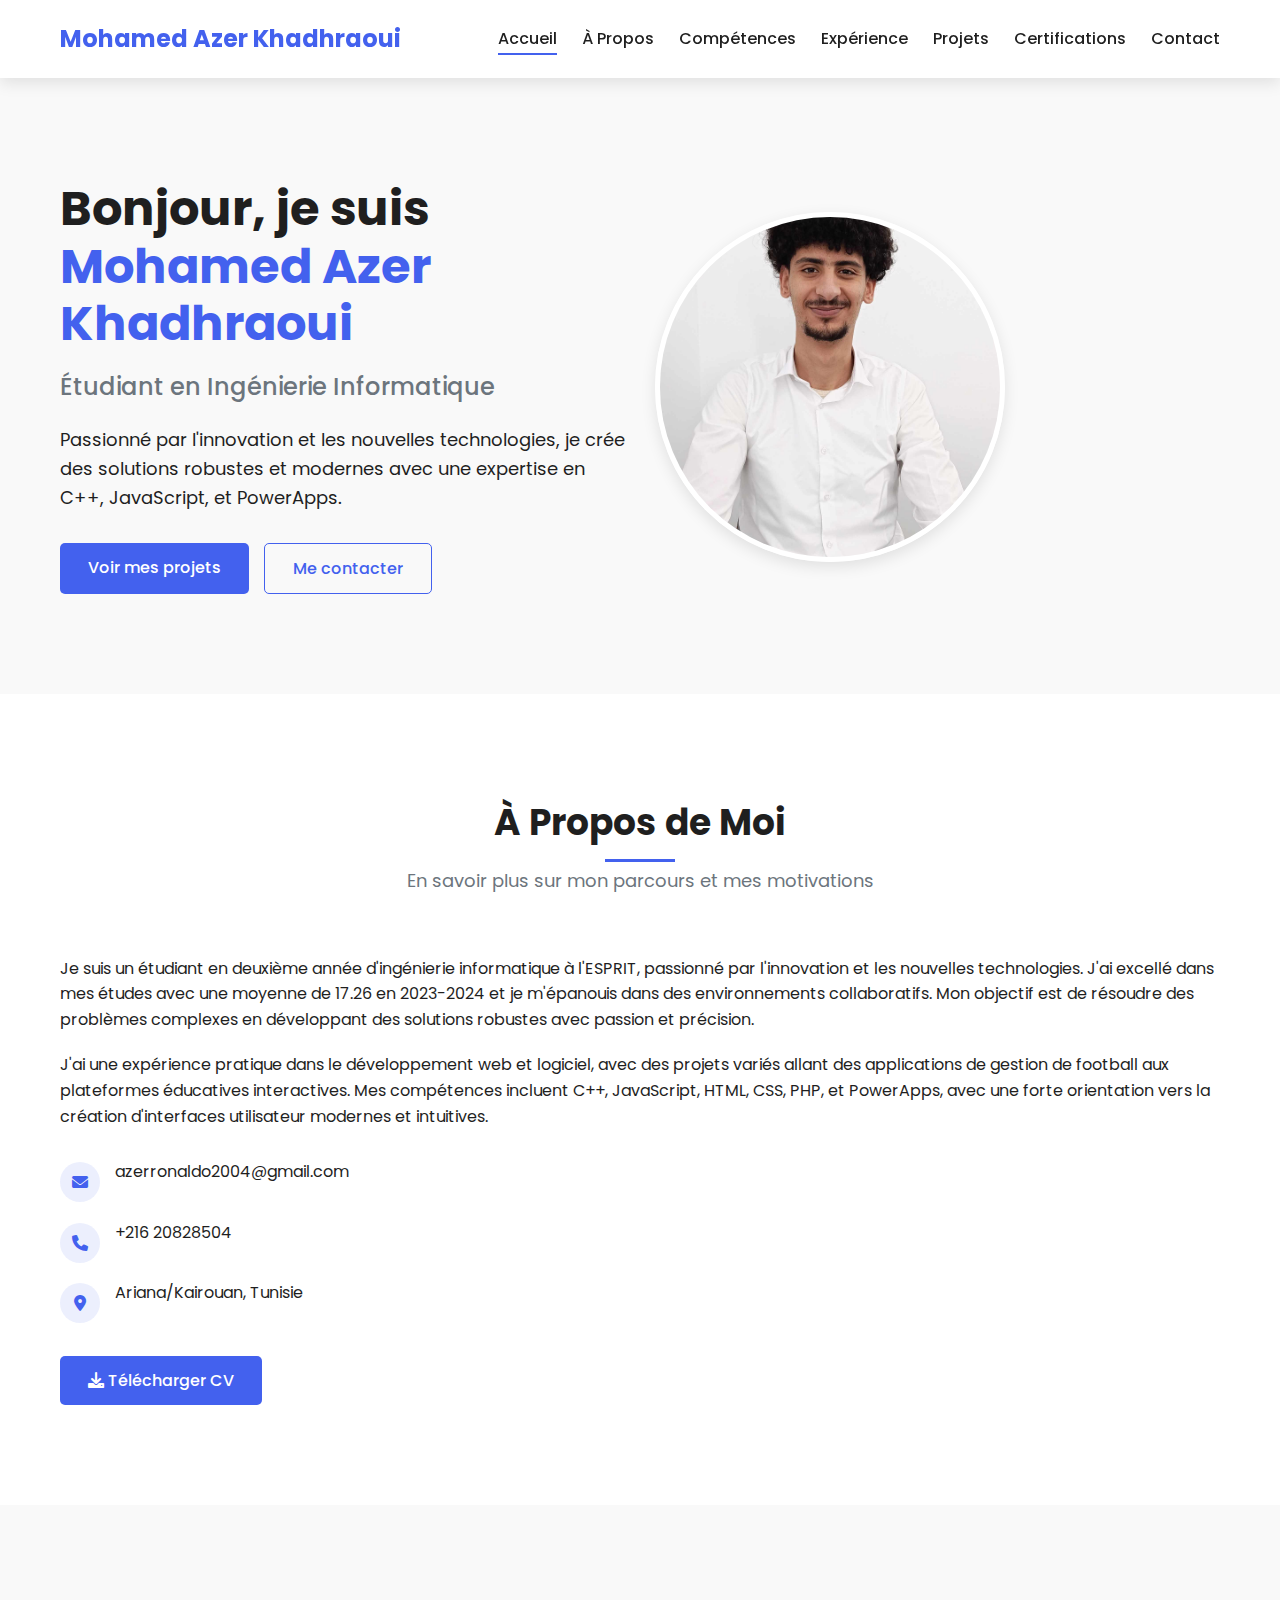
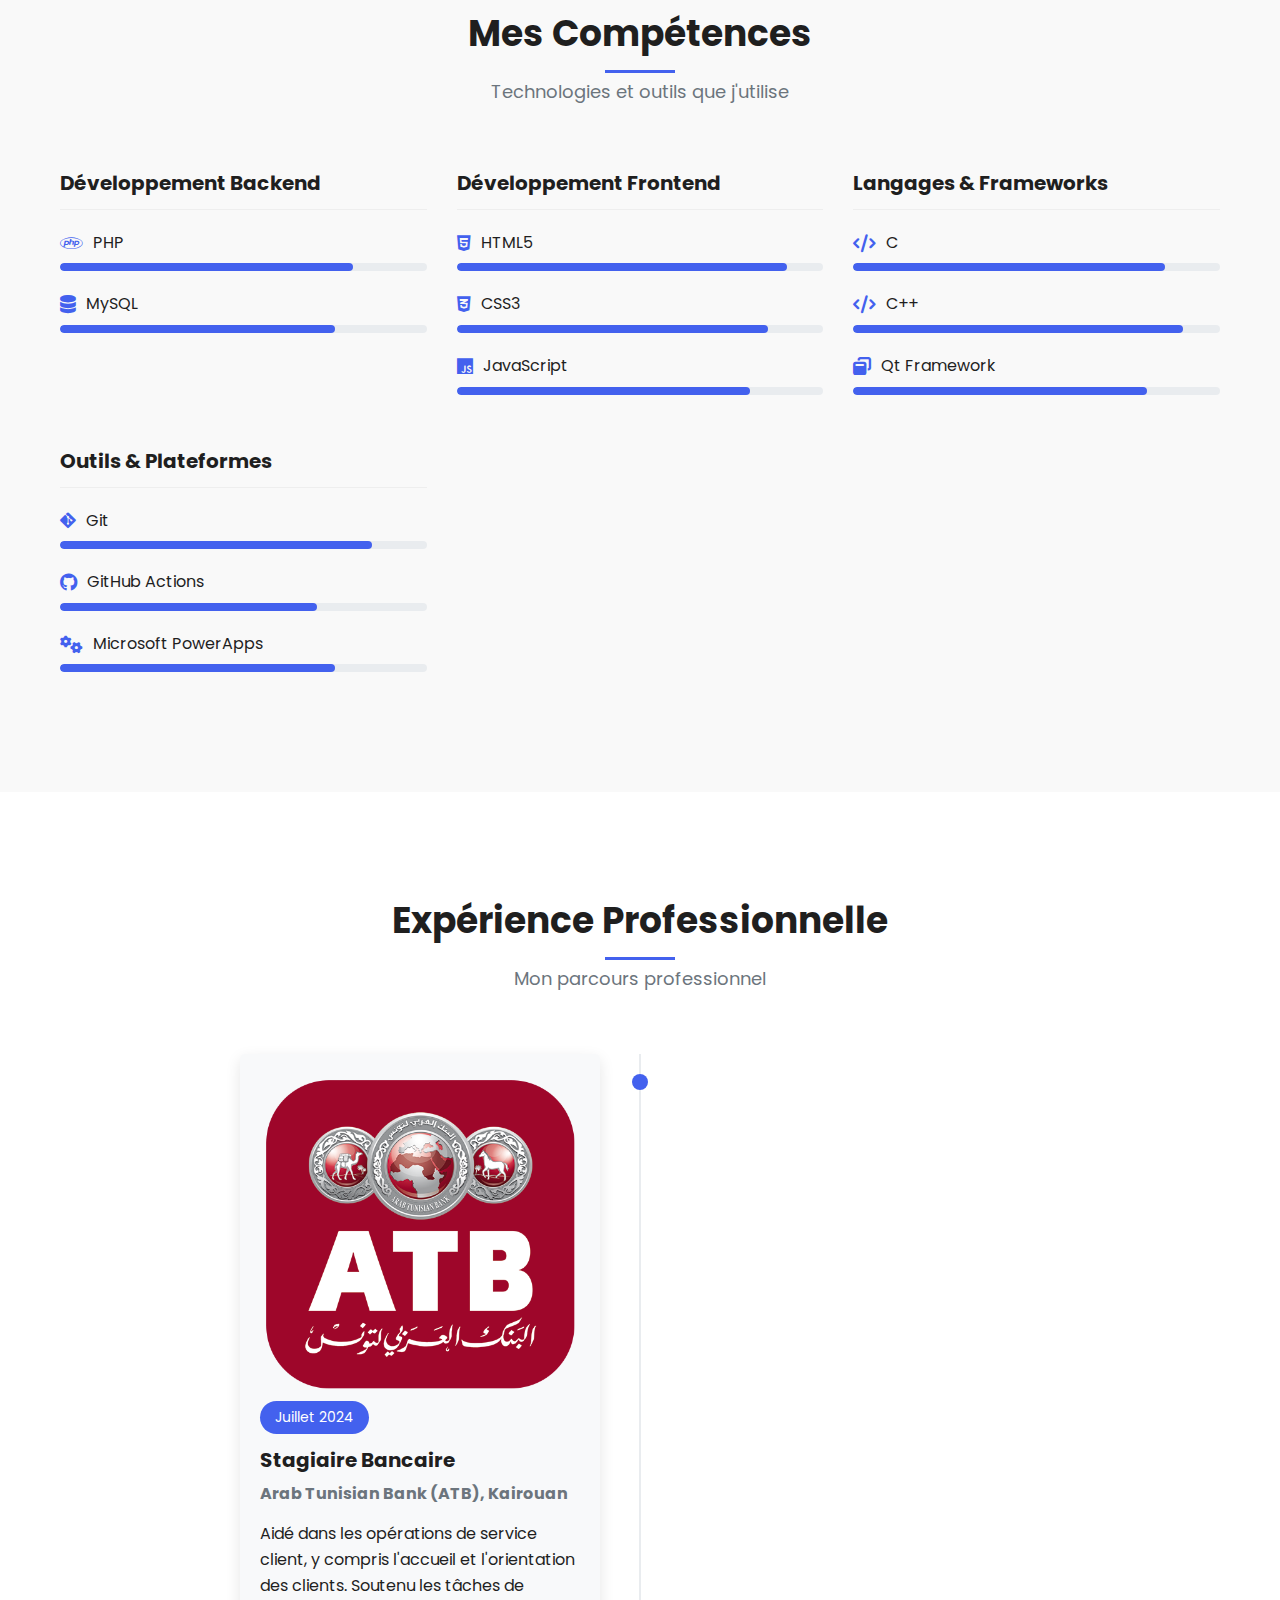
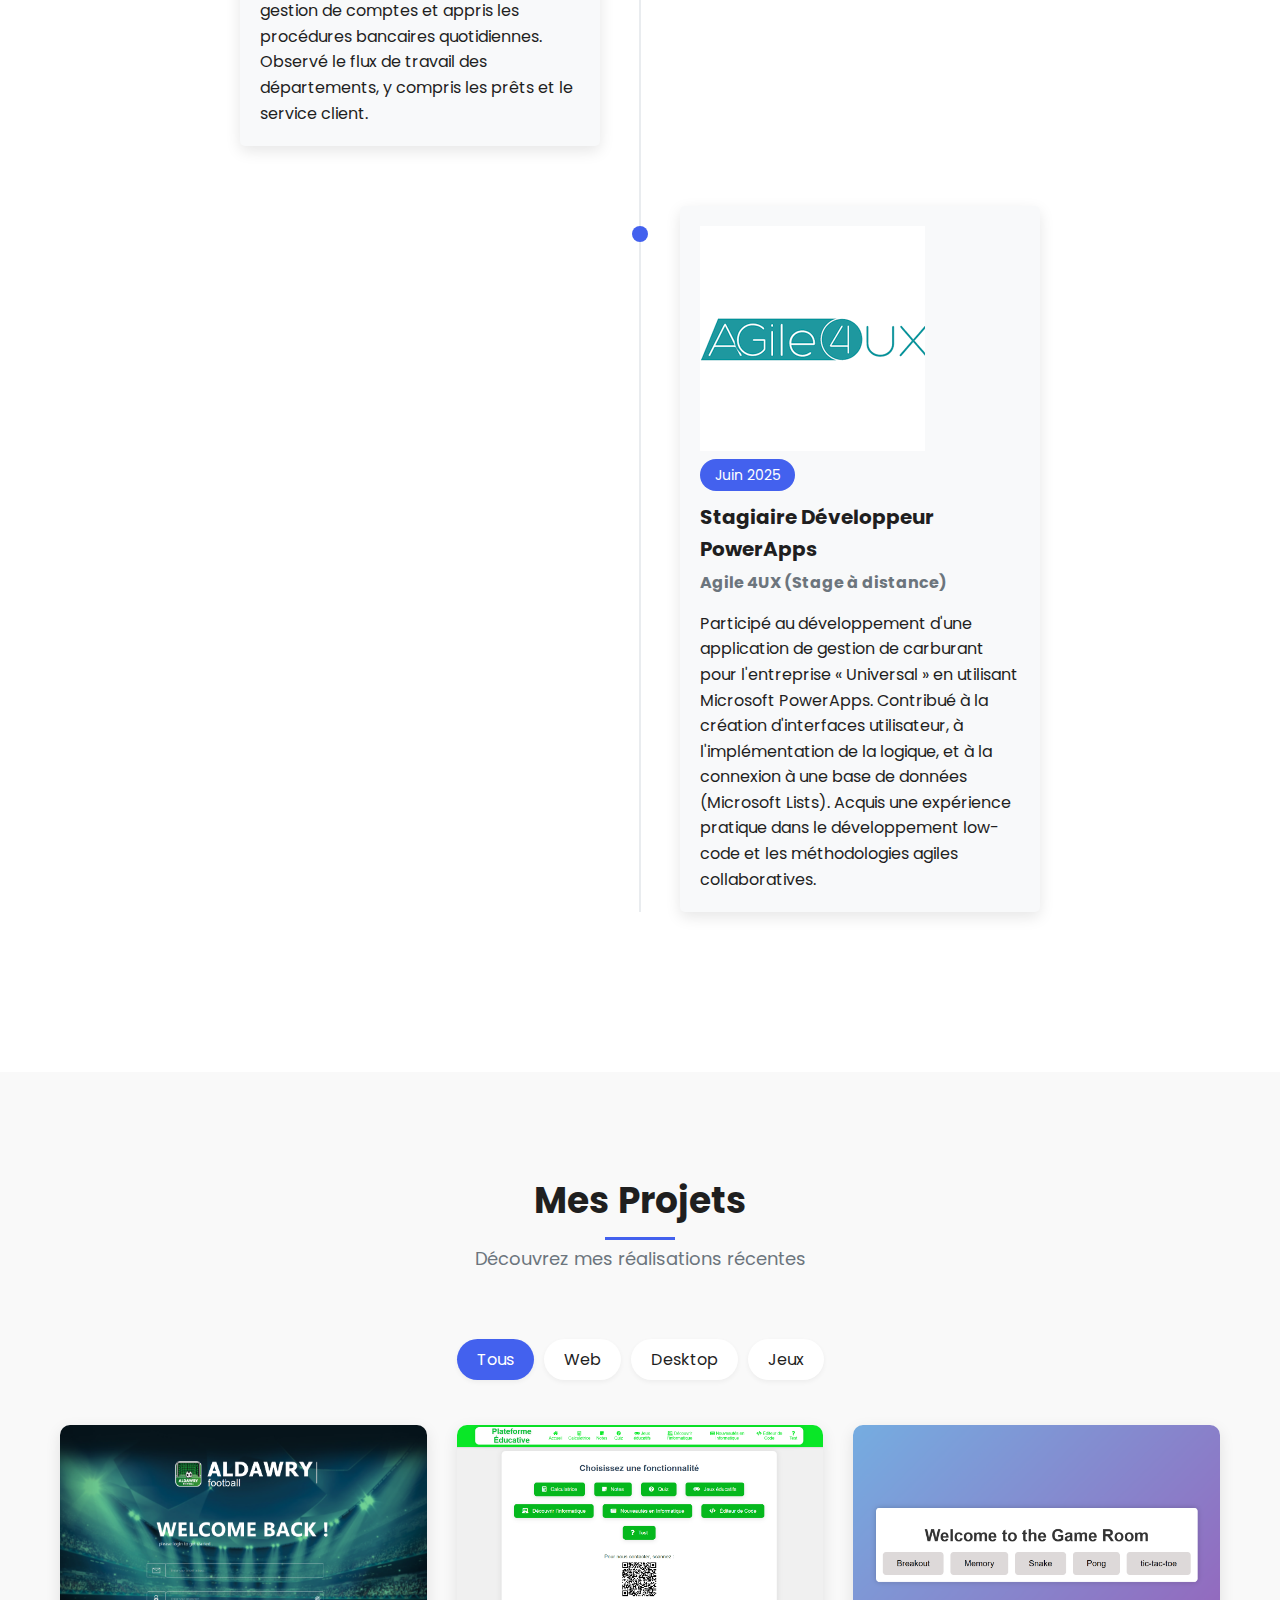
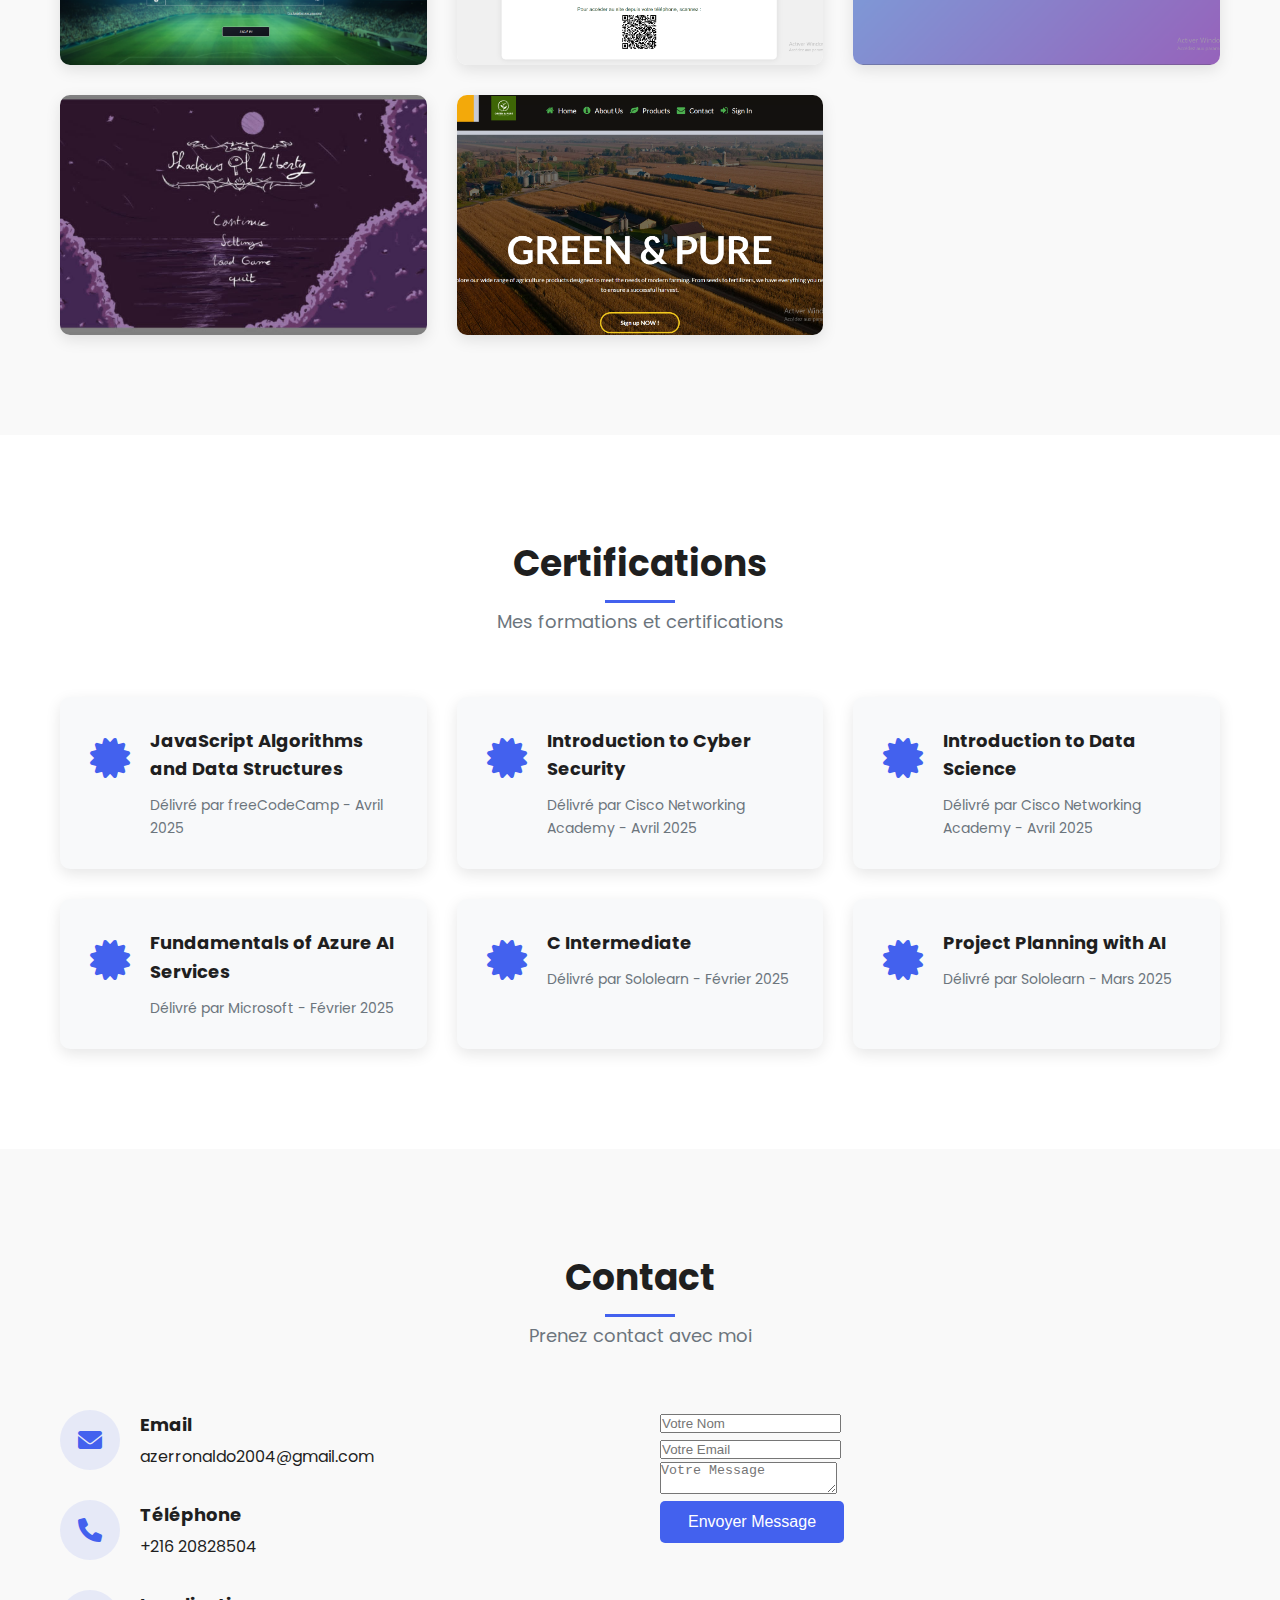
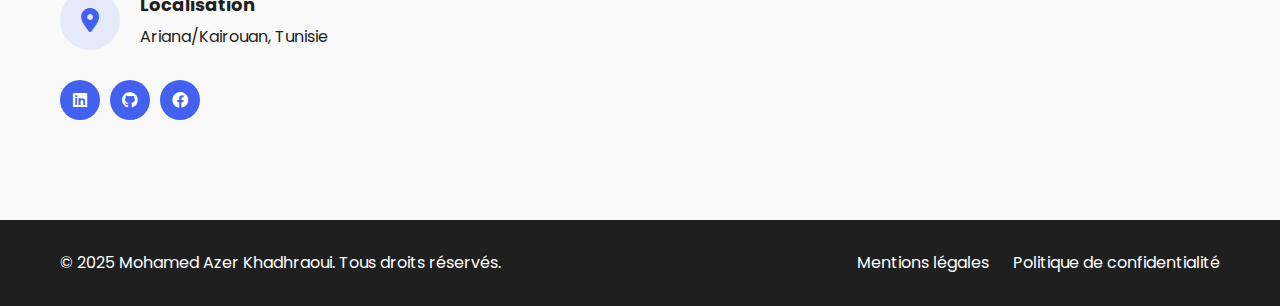
<file: index.html>
<!DOCTYPE html>
<html lang="fr">
<head>
    <meta charset="UTF-8">
    <meta name="viewport" content="width=device-width, initial-scale=1.0">
    <title>Mohamed Azer Khadhraoui - Portfolio</title>
    <link rel="stylesheet" href="css/style.css">
    <link href="https://fonts.googleapis.com/css2?family=Poppins:wght@300;400;500;600;700&display=swap" rel="stylesheet">
    <link rel="stylesheet" href="https://cdnjs.cloudflare.com/ajax/libs/font-awesome/6.0.0/css/all.min.css">
</head>
<body>
    <header>
        <div class="container">
            <div class="logo">
                <h1>Mohamed Azer Khadhraoui</h1>
            </div>
            <nav>
                <ul>
                    <li><a href="#home" class="active">Accueil</a></li>
                    <li><a href="#about">À Propos</a></li>
                    <li><a href="#skills">Compétences</a></li>
                    <li><a href="#experience">Expérience</a></li>
                    <li><a href="#projects">Projets</a></li>
                    <li><a href="#certifications">Certifications</a></li>
                    <li><a href="#contact">Contact</a></li>
                </ul>
            </nav>
            <div class="hamburger">
                <i class="fas fa-bars"></i>
            </div>
        </div>
    </header>

    <section id="home" class="hero">
        <div class="container">
            <div class="hero-content">
                <h1>Bonjour, je suis <span>Mohamed Azer Khadhraoui</span></h1>
                <h2>Étudiant en Ingénierie Informatique</h2>
                <p>Passionné par l'innovation et les nouvelles technologies, je crée des solutions robustes et modernes avec une expertise en C++, JavaScript, et PowerApps.</p>
                <div class="cta-buttons">
                    <a href="#projects" class="btn btn-primary">Voir mes projets</a>
                    <a href="#contact" class="btn btn-secondary">Me contacter</a>
                </div>
            </div>
            <div class="hero-image">
                <div class="image-container">
                    <img src="images/votre-photo.jpg" alt="Mohamed Azer Khadhraoui">
                </div>
            </div>
        </div>
    </section>

    <section id="about" class="about">
        <div class="container">
            <div class="section-header">
                <h2>À Propos de Moi</h2>
                <p>En savoir plus sur mon parcours et mes motivations</p>
            </div>
            <div class="about-content">
                <div class="about-text">
                    <p>Je suis un étudiant en deuxième année d'ingénierie informatique à l'ESPRIT, passionné par l'innovation et les nouvelles technologies. J'ai excellé dans mes études avec une moyenne de 17.26 en 2023-2024 et je m'épanouis dans des environnements collaboratifs. Mon objectif est de résoudre des problèmes complexes en développant des solutions robustes avec passion et précision.</p>
                    <p>J'ai une expérience pratique dans le développement web et logiciel, avec des projets variés allant des applications de gestion de football aux plateformes éducatives interactives. Mes compétences incluent C++, JavaScript, HTML, CSS, PHP, et PowerApps, avec une forte orientation vers la création d'interfaces utilisateur modernes et intuitives.</p>
                    <div class="about-details">
                        <div class="detail-item">
                            <i class="fas fa-envelope"></i>
                            <p>azerronaldo2004@gmail.com</p>
                        </div>
                        <div class="detail-item">
                            <i class="fas fa-phone"></i>
                            <p>+216 20828504</p>
                        </div>
                        <div class="detail-item">
                            <i class="fas fa-map-marker-alt"></i>
                            <p>Ariana/Kairouan, Tunisie</p>
                        </div>
                    </div>
                    <a href="documents/azer Resume.docx" class="btn btn-primary" download="Mohamed_Azer_Khadhraoui_CV.docx">
                        <i class="fas fa-download"></i> Télécharger CV
                    </a>
                </div>
            </div>
        </div>
    </section>

    <section id="skills" class="skills">
        <div class="container">
            <div class="section-header">
                <h2>Mes Compétences</h2>
                <p>Technologies et outils que j'utilise</p>
            </div>
            <div class="skills-content">
                <div class="skill-category">
                    <h3>Développement Backend</h3>
                    <div class="skill-item">
                        <div class="skill-name"><i class="fab fa-php"></i> PHP</div>
                        <div class="skill-bar"><div class="skill-progress" style="width: 80%;"></div></div>
                    </div>
                    <div class="skill-item">
                        <div class="skill-name"><i class="fas fa-database"></i> MySQL</div>
                        <div class="skill-bar"><div class="skill-progress" style="width: 75%;"></div></div>
                    </div>
                </div>
                <div class="skill-category">
                    <h3>Développement Frontend</h3>
                    <div class="skill-item">
                        <div class="skill-name"><i class="fab fa-html5"></i> HTML5</div>
                        <div class="skill-bar"><div class="skill-progress" style="width: 90%;"></div></div>
                    </div>
                    <div class="skill-item">
                        <div class="skill-name"><i class="fab fa-css3-alt"></i> CSS3</div>
                        <div class="skill-bar"><div class="skill-progress" style="width: 85%;"></div></div>
                    </div>
                    <div class="skill-item">
                        <div class="skill-name"><i class="fab fa-js"></i> JavaScript</div>
                        <div class="skill-bar"><div class="skill-progress" style="width: 80%;"></div></div>
                    </div>
                </div>
                <div class="skill-category">
                    <h3>Langages & Frameworks</h3>
                    <div class="skill-item">
                        <div class="skill-name"><i class="fas fa-code"></i> C</div>
                        <div class="skill-bar"><div class="skill-progress" style="width: 85%;"></div></div>
                    </div>
                    <div class="skill-item">
                        <div class="skill-name"><i class="fas fa-code"></i> C++</div>
                        <div class="skill-bar"><div class="skill-progress" style="width: 90%;"></div></div>
                    </div>
                    <div class="skill-item">
                        <div class="skill-name"><i class="fas fa-window-restore"></i> Qt Framework</div>
                        <div class="skill-bar"><div class="skill-progress" style="width: 80%;"></div></div>
                    </div>
                </div>
                <div class="skill-category">
                    <h3>Outils & Plateformes</h3>
                    <div class="skill-item">
                        <div class="skill-name"><i class="fab fa-git-alt"></i> Git</div>
                        <div class="skill-bar"><div class="skill-progress" style="width: 85%;"></div></div>
                    </div>
                    <div class="skill-item">
                        <div class="skill-name"><i class="fab fa-github"></i> GitHub Actions</div>
                        <div class="skill-bar"><div class="skill-progress" style="width: 70%;"></div></div>
                    </div>
                    <div class="skill-item">
                        <div class="skill-name"><i class="fas fa-cogs"></i> Microsoft PowerApps</div>
                        <div class="skill-bar"><div class="skill-progress" style="width: 75%;"></div></div>
                    </div>
                </div>
            </div>
        </div>
    </section>

    <section id="experience" class="experience">
        <div class="container">
            <div class="section-header">
                <h2>Expérience Professionnelle</h2>
                <p>Mon parcours professionnel</p>
            </div>
            <div class="experience-timeline">
                <div class="timeline-item">
                    <div class="timeline-dot"></div>
                    <div class="timeline-content">
                        <div class="company-logo">
                                <img src="images/atb.png" alt="Nom de l'entreprise">
                            </div>
                        <div class="timeline-date">Juillet 2024</div>
                        <h3>Stagiaire Bancaire</h3>
                        <h4>Arab Tunisian Bank (ATB), Kairouan</h4>
                        <p>Aidé dans les opérations de service client, y compris l'accueil et l'orientation des clients. Soutenu les tâches de gestion de comptes et appris les procédures bancaires quotidiennes. Observé le flux de travail des départements, y compris les prêts et le service client.</p>
                    </div>
                </div>
                <div class="timeline-item">
                    <div class="timeline-dot"></div>
                    <div class="timeline-content">
                        <div class="company-logo">
                                <img src="images/agile.png" alt="Nom de l'entreprise">
                            </div>
                        <div class="timeline-date">Juin 2025</div>
                        <h3>Stagiaire Développeur PowerApps</h3>
                        <h4>Agile 4UX (Stage à distance)</h4>
                        <p>Participé au développement d'une application de gestion de carburant pour l'entreprise « Universal » en utilisant Microsoft PowerApps. Contribué à la création d'interfaces utilisateur, à l'implémentation de la logique, et à la connexion à une base de données (Microsoft Lists). Acquis une expérience pratique dans le développement low-code et les méthodologies agiles collaboratives.</p>
                    </div>
                </div>
            </div>
        </div>
    </section>

    <section id="projects" class="projects">
        <div class="container">
            <div class="section-header">
                <h2>Mes Projets</h2>
                <p>Découvrez mes réalisations récentes</p>
            </div>
            <div class="projects-filter">
                <ul>
                    <li data-filter="all" class="active">Tous</li>
                    <li data-filter="web">Web</li>
                    <li data-filter="desktop">Desktop</li>
                    <li data-filter="game">Jeux</li>
                </ul>
            </div>
            <div class="projects-grid">
                <div class="project-item" data-category="desktop">
                    <div class="project-image">
                        <img src="images/login.webp" alt="ALDAWRY Football">
                        <div class="project-overlay">
                            <div class="project-info">
                                <h3>ALDAWRY Football</h3>
                                <p>Gestion de compétitions de football</p>
                                <a href="https://github.com/Azer-khadhraoui/ALDAWRY-FOOTBALL" class="project-github" target="_blank" title="Voir le code source">
                                    <img src="images/github-icon.png" alt="GitHub" class="custom-icon">
                                </a>
                            </div>
                        </div>
                    </div>
                </div>
                <!-- Projet LearnSpace -->
                <div class="project-item" data-category="web">
                    <div class="project-image">
                        <img src="images/main.png" alt="LearnSpace">
                        <div class="project-overlay">
                            <div class="project-info">
                                <h3>LearnSpace</h3>
                                <p>Plateforme d'apprentissage interactive</p>
                                <a href="https://github.com/Azer-khadhraoui/LearnSpace" class="project-github" target="_blank" title="Voir le code source">
                                    <img src="images/github-icon.png" alt="GitHub" class="custom-icon">
                                </a>
                            </div>
                        </div>
                    </div>
                </div>

                <!-- Projet Game Room -->
                <div class="project-item" data-category="game">
                    <div class="project-image">
                        <img src="images/gameroom.png" alt="Game Room">
                        <div class="project-overlay">
                            <div class="project-info">
                                <h3>Game Room</h3>
                                <p>Hub de jeux multijoueurs locaux</p>
                                <a href="https://github.com/Azer-khadhraoui/game-room" class="project-github" target="_blank" title="Voir le code source">
                                    <img src="images/github-icon.png" alt="GitHub" class="custom-icon">
                                </a>
                            </div>
                        </div>
                    </div>
                </div>

                <!-- Projet Shadows of Liberty -->
                <div class="project-item" data-category="game">
                    <div class="project-image">
                        <img src="images/sdh.jfif" alt="Shadows of Liberty">
                        <div class="project-overlay">
                            <div class="project-info">
                                <h3>Shadows of Liberty</h3>
                                <p>Jeu d'aventure 2D</p>
                                <a href="https://github.com/Azer-khadhraoui/Shadows-Of-Liberty" class="project-github" target="_blank" title="Voir le code source">
                                    <img src="images/github-icon.png" alt="GitHub" class="custom-icon">
                                </a>
                            </div>
                        </div>
                    </div>
                </div>

                <!-- Projet Green and Pure -->
                <div class="project-item" data-category="web">
                    <div class="project-image">
                        <img src="images/gp.png" alt="Green and Pure">
                        <div class="project-overlay">
                            <div class="project-info">
                                <h3>Green and Pure</h3>
                                <p>Site e-commerce agricole</p>
                                <a href="https://github.com/Azer-khadhraoui/projet-web2A" class="project-github" target="_blank" title="Voir le code source">
                                    <img src="images/github-icon.png" alt="GitHub" class="custom-icon">
                                </a>
                            </div>
                        </div>
                    </div>
                </div>
            </div>
        </div>
    </section>

    <section id="certifications" class="certifications">
        <div class="container">
            <div class="section-header">
                <h2>Certifications</h2>
                <p>Mes formations et certifications</p>
            </div>
            <div class="certifications-grid">
                <div class="certification-item">
                    <div class="certification-icon"><i class="fas fa-certificate"></i></div>
                    <div class="certification-content">
                        <h3>JavaScript Algorithms and Data Structures</h3>
                        <p>Délivré par freeCodeCamp - Avril 2025</p>
                    </div>
                </div>
                <div class="certification-item">
                    <div class="certification-icon"><i class="fas fa-certificate"></i></div>
                    <div class="certification-content">
                        <h3>Introduction to Cyber Security</h3>
                        <p>Délivré par Cisco Networking Academy - Avril 2025</p>
                    </div>
                </div>
                <div class="certification-item">
                    <div class="certification-icon"><i class="fas fa-certificate"></i></div>
                    <div class="certification-content">
                        <h3>Introduction to Data Science</h3>
                        <p>Délivré par Cisco Networking Academy - Avril 2025</p>
                    </div>
                </div>
                <div class="certification-item">
                    <div class="certification-icon"><i class="fas fa-certificate"></i></div>
                    <div class="certification-content">
                        <h3>Fundamentals of Azure AI Services</h3>
                        <p>Délivré par Microsoft - Février 2025</p>
                    </div>
                </div>
                <div class="certification-item">
                    <div class="certification-icon"><i class="fas fa-certificate"></i></div>
                    <div class="certification-content">
                        <h3>C Intermediate</h3>
                        <p>Délivré par Sololearn - Février 2025</p>
                    </div>
                </div>
                <div class="certification-item">
                    <div class="certification-icon"><i class="fas fa-certificate"></i></div>
                    <div class="certification-content">
                        <h3>Project Planning with AI</h3>
                        <p>Délivré par Sololearn - Mars 2025</p>
                    </div>
                </div>
            </div>
        </div>
    </section>

    <section id="contact" class="contact">
        <div class="container">
            <div class="section-header">
                <h2>Contact</h2>
                <p>Prenez contact avec moi</p>
            </div>
            <div class="contact-content">
                <div>
                    <div class="contact-item">
                        <i class="fas fa-envelope"></i>
                        <div>
                            <h3>Email</h3>
                            <p>azerronaldo2004@gmail.com</p>
                        </div>
                    </div>
                    <div class="contact-item">
                        <i class="fas fa-phone"></i>
                        <div>
                            <h3>Téléphone</h3>
                            <p>+216 20828504</p>
                        </div>
                    </div>
                    <div class="contact-item">
                        <i class="fas fa-map-marker-alt"></i>
                        <div>
                            <h3>Localisation</h3>
                            <p>Ariana/Kairouan, Tunisie</p>
                        </div>
                    </div>
                    <div class="social-links">
                        <a href="https://linkedin.com/in/azer-khadhraoui" class="social-link"><i class="fab fa-linkedin"></i></a>
                        <a href="https://github.com/Azer-khadhraoui" class="social-link"><i class="fab fa-github"></i></a>
                        <a href="https://www.facebook.com/azer.khadhraoui.859622/" class="social-link"><i class="fab fa-facebook"></i></a>
                    </div>
                </div>
                <!-- Formulaire avec FormSubmit -->
                <form action="https://formsubmit.co/azerronaldo2004@gmail.com" method="POST">
                    <div class="form-group">
                        <input type="text" name="name" placeholder="Votre Nom" required>
                    </div>
                    <div class="form-group">
                        <input type="email" name="email" placeholder="Votre Email" required>
                    </div>
                    <div class="form-group">
                        <textarea name="message" placeholder="Votre Message" required></textarea>
                    </div>
                    <button type="submit" class="btn btn-primary">Envoyer Message</button>
                </form>
            </div>
        </div>
    </section>

    <footer>
        <div class="container">
            <div class="footer-content">
                <p>© 2025 Mohamed Azer Khadhraoui. Tous droits réservés.</p>
                <div class="footer-links">
                    <a href="#">Mentions légales</a>
                    <a href="#">Politique de confidentialité</a>
                </div>
            </div>
        </div>
    </footer>

    <script src="js/main.js"></script>
</body>
</html>
</file>
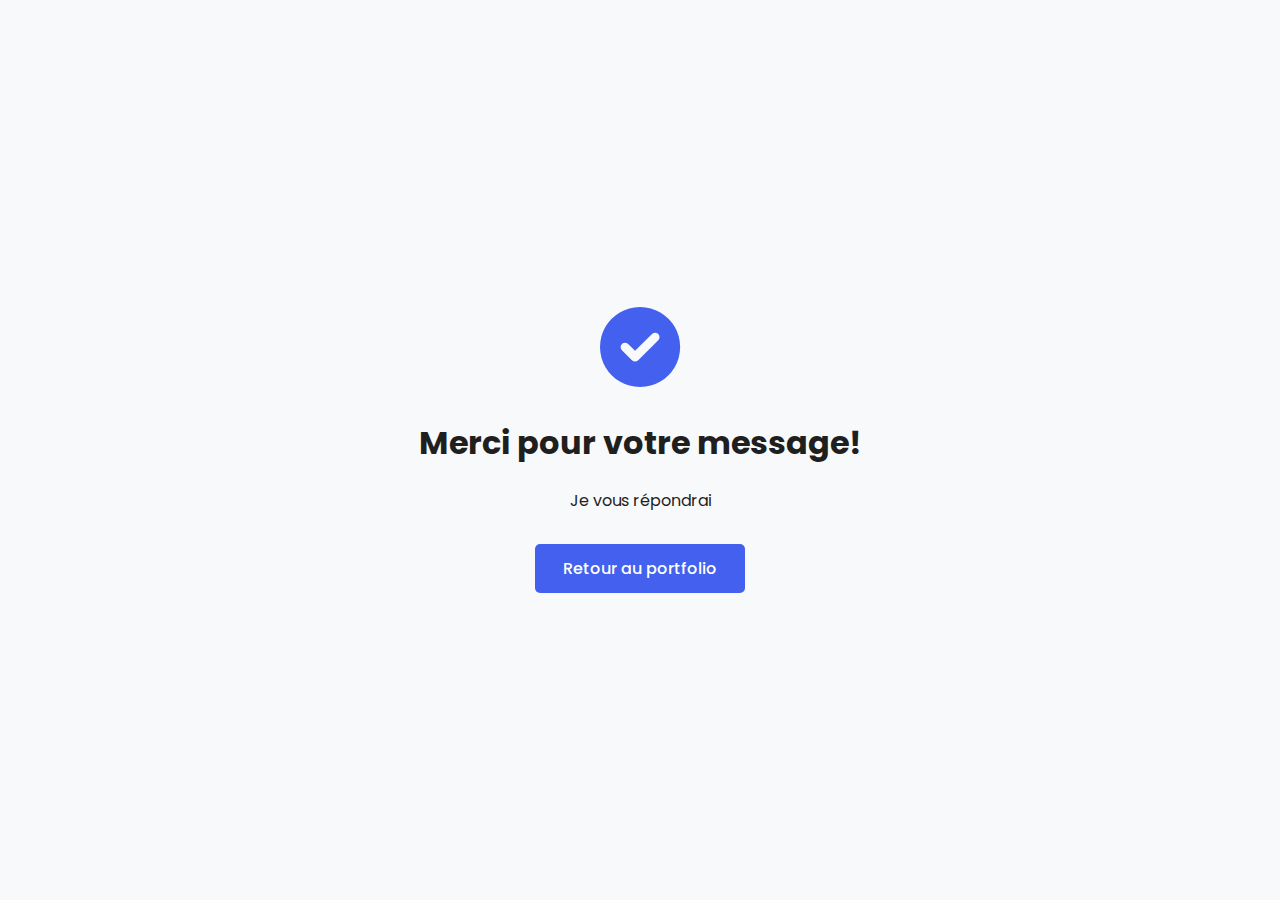
<file: thankyou.html>
<!DOCTYPE html>
<html lang="fr">
<head>
    <meta charset="UTF-8">
    <meta name="viewport" content="width=device-width, initial-scale=1.0">
    <title>Message Envoyé - Mohamed Azer Khadhraoui</title>
    <link rel="stylesheet" href="css/style.css">
    <link href="https://fonts.googleapis.com/css2?family=Poppins:wght@300;400;500;600;700&display=swap" rel="stylesheet">
    <link rel="stylesheet" href="https://cdnjs.cloudflare.com/ajax/libs/font-awesome/6.0.0/css/all.min.css">
    <style>
        .thank-you {
            height: 100vh;
            display: flex;
            flex-direction: column;
            align-items: center;
            justify-content: center;
            text-align: center;
            padding: 20px;
        }
        .thank-you i {
            font-size: 80px;
            color: var(--primary-color);
            margin-bottom: 30px;
        }
        .thank-you h1 {
            margin-bottom: 20px;
        }
        .back-btn {
            margin-top: 30px;
        }
    </style>
</head>
<body>
    <div class="thank-you">
        <i class="fas fa-check-circle"></i>
        <h1>Merci pour votre message!</h1>
        <p>Je vous répondrai </p>
        <a href="index.html" class="btn btn-primary back-btn">Retour au portfolio</a>
    </div>
</body>
</html>
</file>
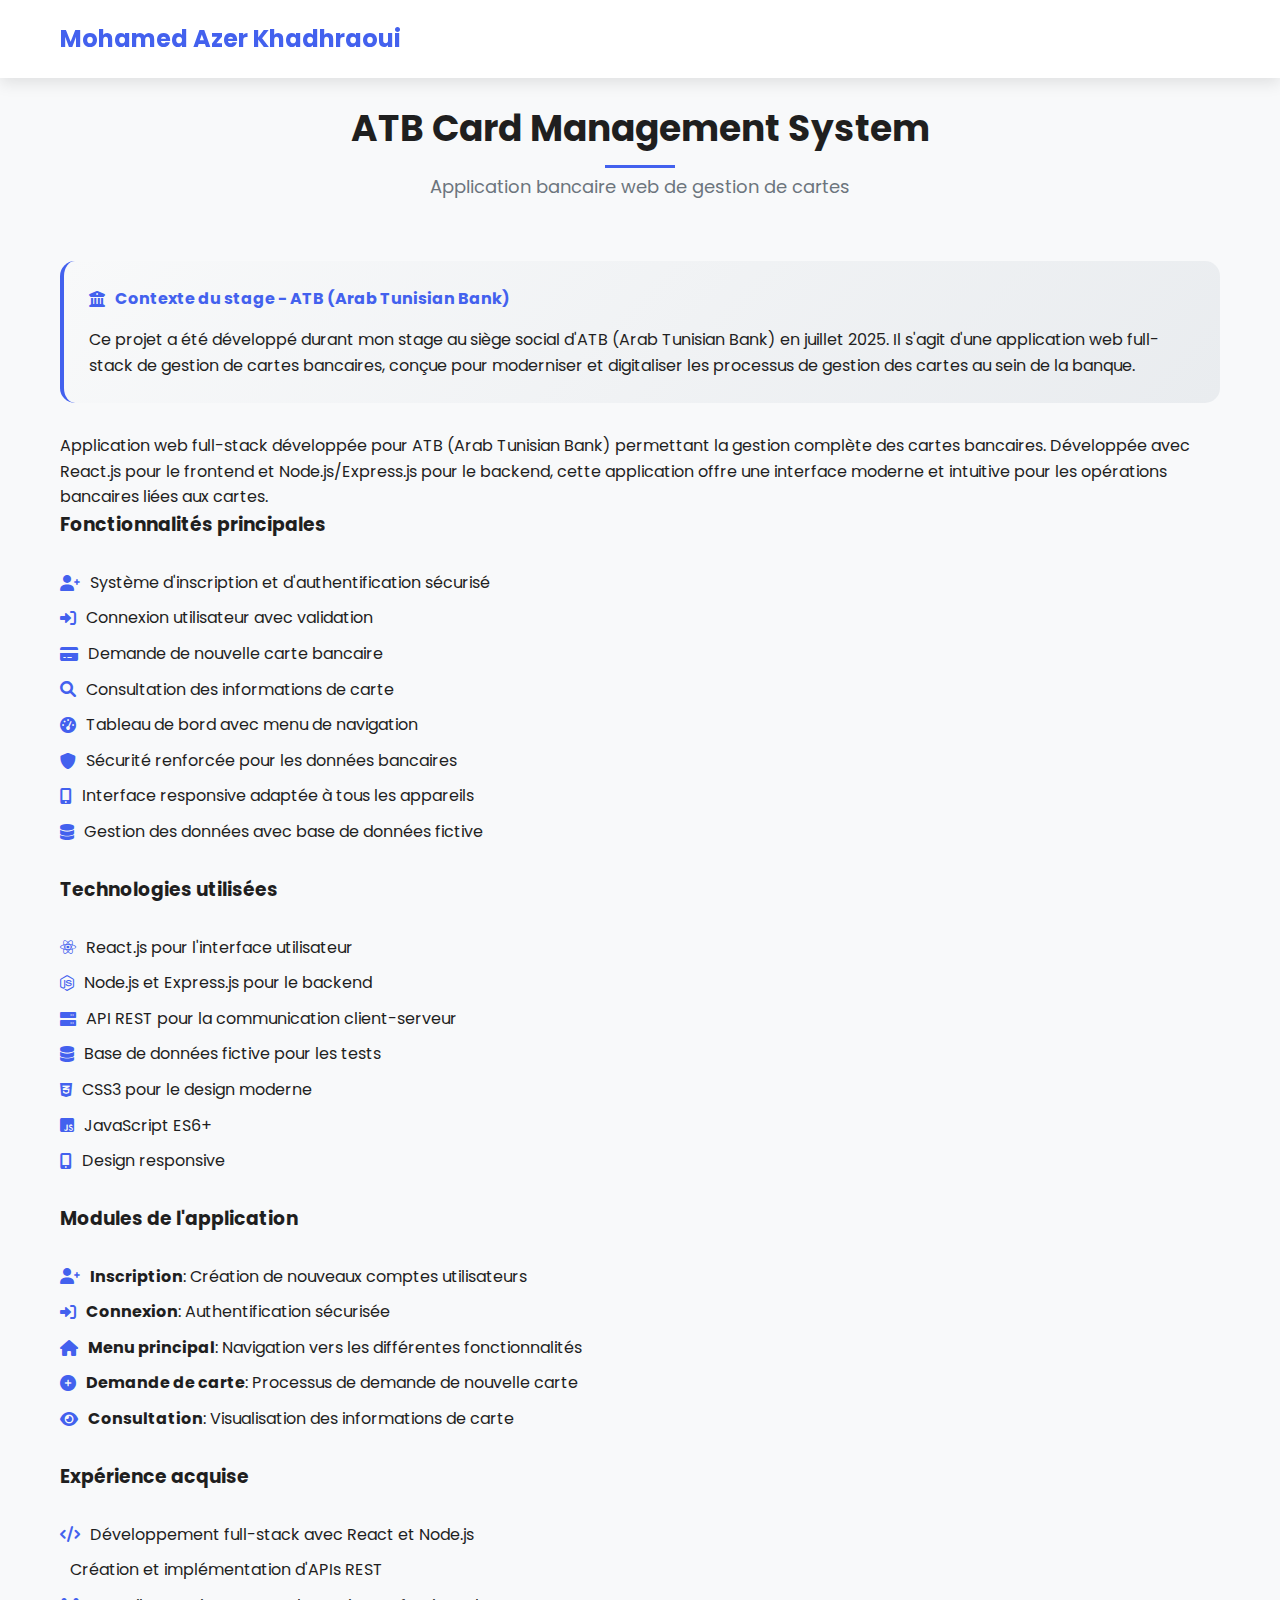
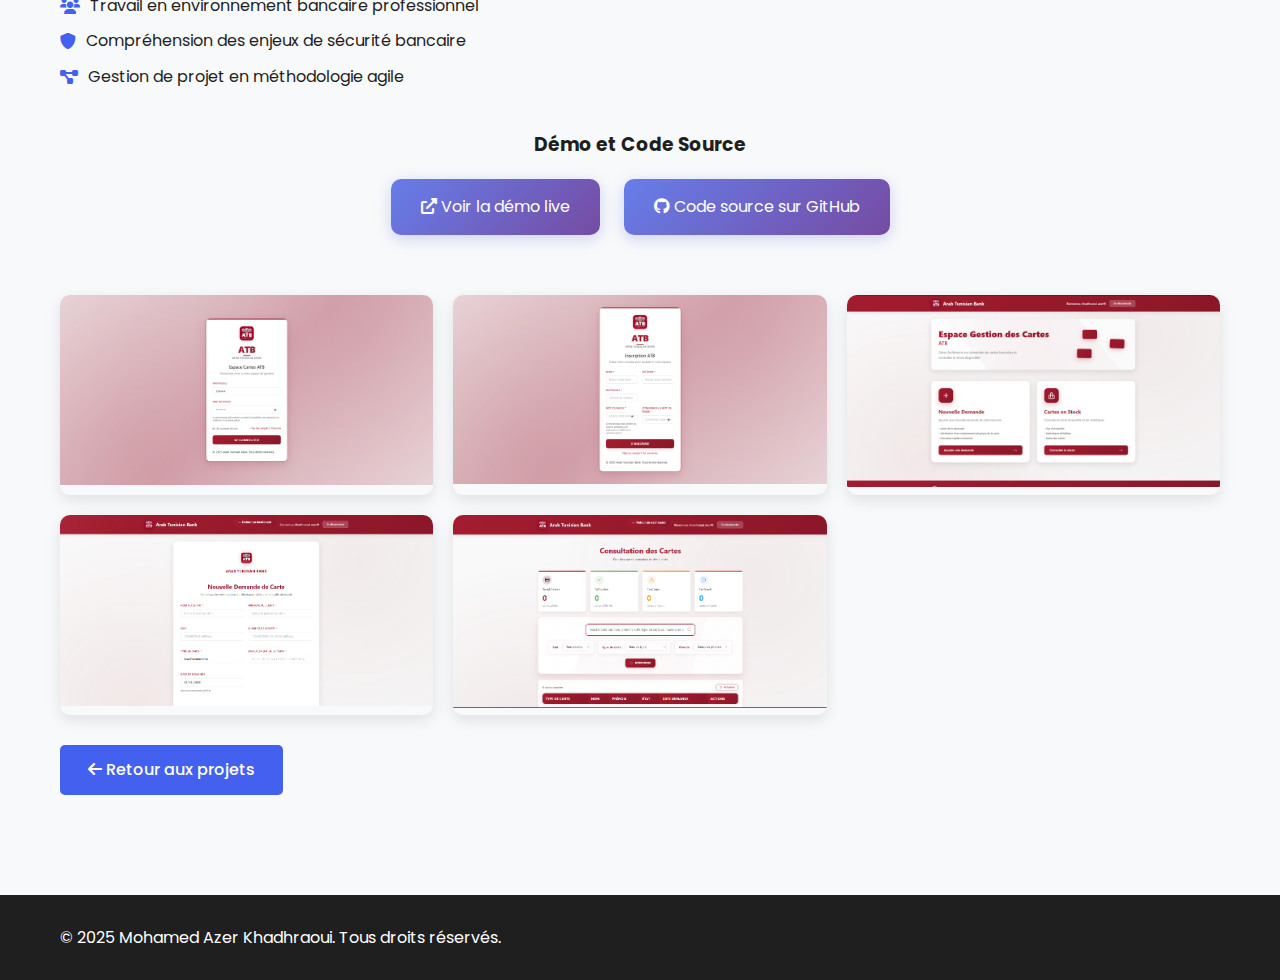
<file: projects/atb-card-management.html>
<!DOCTYPE html>
<html lang="fr">
<head>
    <meta charset="UTF-8">
    <meta name="viewport" content="width=device-width, initial-scale=1.0">
    <title>ATB Card Management System - Détails du projet</title>
    <link rel="stylesheet" href="../css/style.css">
    <link href="https://fonts.googleapis.com/css2?family=Poppins:wght@300;400;500;600;700&display=swap" rel="stylesheet">
    <link rel="stylesheet" href="https://cdnjs.cloudflare.com/ajax/libs/font-awesome/6.0.0/css/all.min.css">
    <style>
        .project-details {
            padding: 100px 0;
        }
        
        .project-gallery {
            display: grid;
            grid-template-columns: repeat(auto-fill, minmax(300px, 1fr));
            gap: 20px;
            margin-top: 40px;
        }
        
        .gallery-item {
            border-radius: 10px;
            overflow: hidden;
            box-shadow: var(--box-shadow);
        }
        
        .gallery-item img {
            width: 100%;
            height: auto;
            transition: transform 0.3s ease;
        }
        
        .gallery-item:hover img {
            transform: scale(1.05);
        }
        
        .features-list {
            margin: 30px 0;
        }
        
        .features-list li {
            margin-bottom: 10px;
            display: flex;
            align-items: center;
        }
        
        .features-list li i {
            margin-right: 10px;
            color: var(--primary-color);
        }
        
        .back-btn {
            display: inline-block;
            margin-top: 30px;
        }
        
        .demo-section {
            margin: 40px 0;
            text-align: center;
        }
        
        .demo-link {
            display: inline-block;
            margin: 20px 10px;
            padding: 15px 30px;
            background: linear-gradient(135deg, #667eea 0%, #764ba2 100%);
            color: white;
            text-decoration: none;
            border-radius: 10px;
            transition: all 0.3s ease;
            box-shadow: 0 4px 15px rgba(102, 126, 234, 0.3);
        }
        
        .demo-link:hover {
            transform: translateY(-2px);
            box-shadow: 0 8px 25px rgba(102, 126, 234, 0.4);
        }
        
        .company-context {
            background: linear-gradient(135deg, #f8f9fa 0%, #e9ecef 100%);
            padding: 25px;
            border-radius: 15px;
            margin: 30px 0;
            border-left: 4px solid var(--primary-color);
        }
        
        .company-context h4 {
            color: var(--primary-color);
            margin-bottom: 15px;
            display: flex;
            align-items: center;
        }
        
        .company-context h4 i {
            margin-right: 10px;
        }
    </style>
</head>
<body>
    <header>
        <div class="container">
            <div class="logo">
                <h1>Mohamed Azer Khadhraoui</h1>
            </div>
        </div>
    </header>

    <section class="project-details">
        <div class="container">
            <div class="section-header">
                <h2>ATB Card Management System</h2>
                <p>Application bancaire web de gestion de cartes</p>
            </div>
            
            <div class="company-context">
                <h4><i class="fas fa-university"></i> Contexte du stage - ATB (Arab Tunisian Bank)</h4>
                <p>Ce projet a été développé durant mon stage au siège social d'ATB (Arab Tunisian Bank) en juillet 2025. Il s'agit d'une application web full-stack de gestion de cartes bancaires, conçue pour moderniser et digitaliser les processus de gestion des cartes au sein de la banque.</p>
            </div>
            
            <div class="project-description">
                <p>Application web full-stack développée pour ATB (Arab Tunisian Bank) permettant la gestion complète des cartes bancaires. Développée avec React.js pour le frontend et Node.js/Express.js pour le backend, cette application offre une interface moderne et intuitive pour les opérations bancaires liées aux cartes.</p>
                
                <h3>Fonctionnalités principales</h3>
                <ul class="features-list">
                    <li><i class="fas fa-user-plus"></i> Système d'inscription et d'authentification sécurisé</li>
                    <li><i class="fas fa-sign-in-alt"></i> Connexion utilisateur avec validation</li>
                    <li><i class="fas fa-credit-card"></i> Demande de nouvelle carte bancaire</li>
                    <li><i class="fas fa-search"></i> Consultation des informations de carte</li>
                    <li><i class="fas fa-tachometer-alt"></i> Tableau de bord avec menu de navigation</li>
                    <li><i class="fas fa-shield-alt"></i> Sécurité renforcée pour les données bancaires</li>
                    <li><i class="fas fa-mobile-alt"></i> Interface responsive adaptée à tous les appareils</li>
                    <li><i class="fas fa-database"></i> Gestion des données avec base de données fictive</li>
                </ul>
                
                <h3>Technologies utilisées</h3>
                <ul class="features-list">
                    <li><i class="fab fa-react"></i> React.js pour l'interface utilisateur</li>
                    <li><i class="fab fa-node-js"></i> Node.js et Express.js pour le backend</li>
                    <li><i class="fas fa-server"></i> API REST pour la communication client-serveur</li>
                    <li><i class="fas fa-database"></i> Base de données fictive pour les tests</li>
                    <li><i class="fab fa-css3-alt"></i> CSS3 pour le design moderne</li>
                    <li><i class="fab fa-js-square"></i> JavaScript ES6+</li>
                    <li><i class="fas fa-mobile-alt"></i> Design responsive</li>
                </ul>
                
                <h3>Modules de l'application</h3>
                <ul class="features-list">
                    <li><i class="fas fa-user-plus"></i> <strong>Inscription</strong> : Création de nouveaux comptes utilisateurs</li>
                    <li><i class="fas fa-sign-in-alt"></i> <strong>Connexion</strong> : Authentification sécurisée</li>
                    <li><i class="fas fa-home"></i> <strong>Menu principal</strong> : Navigation vers les différentes fonctionnalités</li>
                    <li><i class="fas fa-plus-circle"></i> <strong>Demande de carte</strong> : Processus de demande de nouvelle carte</li>
                    <li><i class="fas fa-eye"></i> <strong>Consultation</strong> : Visualisation des informations de carte</li>
                </ul>
                
                <h3>Expérience acquise</h3>
                <ul class="features-list">
                    <li><i class="fas fa-code"></i> Développement full-stack avec React et Node.js</li>
                    <li><i class="fas fa-api"></i> Création et implémentation d'APIs REST</li>
                    <li><i class="fas fa-users"></i> Travail en environnement bancaire professionnel</li>
                    <li><i class="fas fa-shield-alt"></i> Compréhension des enjeux de sécurité bancaire</li>
                    <li><i class="fas fa-project-diagram"></i> Gestion de projet en méthodologie agile</li>
                </ul>
            </div>
            
            <div class="demo-section">
                <h3>Démo et Code Source</h3>
                <a href="https://azer-khadhraoui.github.io/systeme-cartes-atb/" target="_blank" rel="noopener noreferrer" class="demo-link">
                    <i class="fas fa-external-link-alt"></i> Voir la démo live
                </a>
                <a href="https://github.com/Azer-khadhraoui/systeme-cartes-atb" target="_blank" rel="noopener noreferrer" class="demo-link">
                    <i class="fab fa-github"></i> Code source sur GitHub
                </a>
            </div>
            
            <div class="project-gallery">
                <div class="gallery-item">
                    <img src="../images/atb/signin.png" alt="Page de connexion">
                </div>
                <div class="gallery-item">
                    <img src="../images/atb/sign up.png" alt="Page d'inscription">
                </div>
                <div class="gallery-item">
                    <img src="../images/atb/menu.png" alt="Menu principal de l'application">
                </div>
                <div class="gallery-item">
                    <img src="../images/atb/demandeCARTE.png" alt="Module de demande de carte">
                </div>
                <div class="gallery-item">
                    <img src="../images/atb/consultation carte.png" alt="Module de consultation de carte">
                </div>
            </div>
            
            <a href="../index.html#projects" class="btn btn-primary back-btn">
                <i class="fas fa-arrow-left"></i> Retour aux projets
            </a>
        </div>
    </section>

    <footer>
        <div class="container">
            <div class="footer-content">
                <p>© 2025 Mohamed Azer Khadhraoui. Tous droits réservés.</p>
            </div>
        </div>
    </footer>
</body>
</html>
</file>
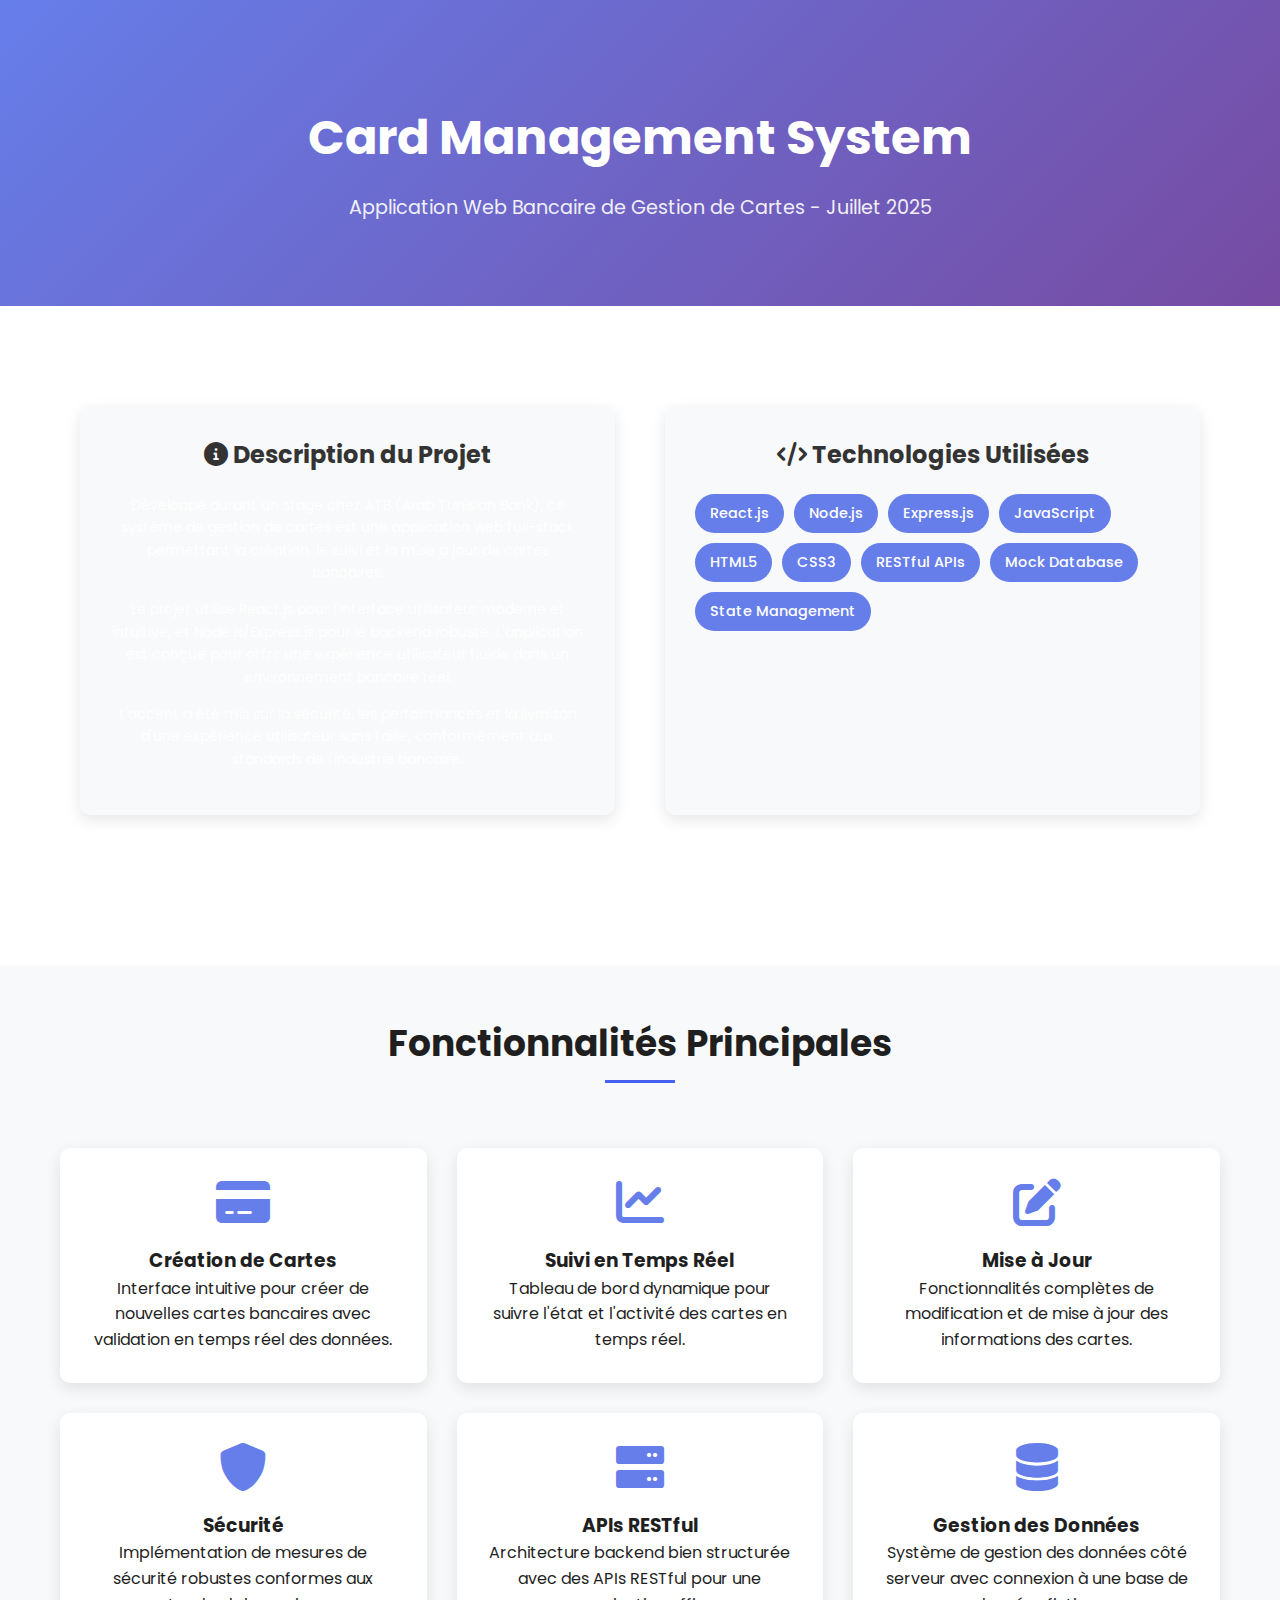
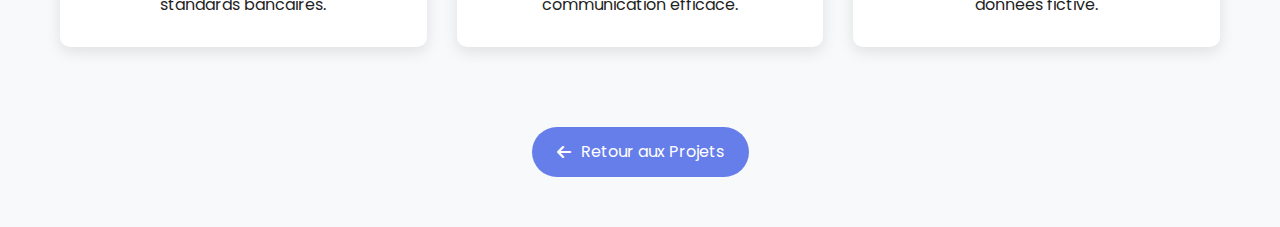
<file: projects/cardmanagement.html>
<!DOCTYPE html>
<html lang="fr">
<head>
    <meta charset="UTF-8">
    <meta name="viewport" content="width=device-width, initial-scale=1.0">
    <title>Card Management System - Mohamed Azer Khadhraoui</title>
    <link rel="stylesheet" href="../css/style.css">
    <link href="https://fonts.googleapis.com/css2?family=Poppins:wght@300;400;500;600;700&display=swap" rel="stylesheet">
    <link rel="stylesheet" href="https://cdnjs.cloudflare.com/ajax/libs/font-awesome/6.0.0/css/all.min.css">
    <style>
        .project-detail {
            padding: 100px 0 50px;
            background: linear-gradient(135deg, #667eea 0%, #764ba2 100%);
            color: white;
        }
        .project-detail h1 {
            font-size: 3rem;
            margin-bottom: 1rem;
            text-align: center;
        }
        .project-detail .subtitle {
            font-size: 1.2rem;
            opacity: 0.9;
            text-align: center;
            margin-bottom: 2rem;
        }
        .project-content {
            padding: 80px 0;
            background: white;
        }
        .project-info {
            display: grid;
            grid-template-columns: 1fr 1fr;
            gap: 50px;
            margin-bottom: 50px;
        }
        .project-description, .project-tech {
            background: #f8f9fa;
            padding: 30px;
            border-radius: 10px;
            box-shadow: 0 5px 15px rgba(0,0,0,0.1);
        }
        .project-description h3, .project-tech h3 {
            color: #333;
            margin-bottom: 20px;
            font-size: 1.5rem;
        }
        .tech-list {
            display: flex;
            flex-wrap: wrap;
            gap: 10px;
        }
        .tech-tag {
            background: #667eea;
            color: white;
            padding: 8px 15px;
            border-radius: 25px;
            font-size: 0.9rem;
            font-weight: 500;
        }
        .features-section {
            background: #f8f9fa;
            padding: 50px 0;
        }
        .features-grid {
            display: grid;
            grid-template-columns: repeat(auto-fit, minmax(300px, 1fr));
            gap: 30px;
            margin-top: 30px;
        }
        .feature-item {
            background: white;
            padding: 30px;
            border-radius: 10px;
            box-shadow: 0 5px 15px rgba(0,0,0,0.1);
            text-align: center;
        }
        .feature-item i {
            font-size: 3rem;
            color: #667eea;
            margin-bottom: 20px;
        }
        .back-btn {
            display: inline-flex;
            align-items: center;
            gap: 10px;
            background: #667eea;
            color: white;
            padding: 12px 25px;
            border-radius: 25px;
            text-decoration: none;
            transition: background 0.3s ease;
            margin-top: 30px;
        }
        .back-btn:hover {
            background: #5a6fd8;
        }
        @media (max-width: 768px) {
            .project-info {
                grid-template-columns: 1fr;
                gap: 30px;
            }
            .project-detail h1 {
                font-size: 2rem;
            }
        }
    </style>
</head>
<body>
    <div class="project-detail">
        <div class="container">
            <h1>Card Management System</h1>
            <p class="subtitle">Application Web Bancaire de Gestion de Cartes - Juillet 2025</p>
        </div>
    </div>

    <div class="project-content">
        <div class="container">
            <div class="project-info">
                <div class="project-description">
                    <h3><i class="fas fa-info-circle"></i> Description du Projet</h3>
                    <p>Développé durant un stage chez ATB (Arab Tunisian Bank), ce système de gestion de cartes est une application web full-stack permettant la création, le suivi et la mise à jour de cartes bancaires.</p>
                    <p>Le projet utilise React.js pour l'interface utilisateur moderne et intuitive, et Node.js/Express.js pour le backend robuste. L'application est conçue pour offrir une expérience utilisateur fluide dans un environnement bancaire réel.</p>
                    <p>L'accent a été mis sur la sécurité, les performances et la livraison d'une expérience utilisateur sans faille, conformément aux standards de l'industrie bancaire.</p>
                </div>
                <div class="project-tech">
                    <h3><i class="fas fa-code"></i> Technologies Utilisées</h3>
                    <div class="tech-list">
                        <span class="tech-tag">React.js</span>
                        <span class="tech-tag">Node.js</span>
                        <span class="tech-tag">Express.js</span>
                        <span class="tech-tag">JavaScript</span>
                        <span class="tech-tag">HTML5</span>
                        <span class="tech-tag">CSS3</span>
                        <span class="tech-tag">RESTful APIs</span>
                        <span class="tech-tag">Mock Database</span>
                        <span class="tech-tag">State Management</span>
                    </div>
                </div>
            </div>
        </div>
    </div>

    <div class="features-section">
        <div class="container">
            <div class="section-header">
                <h2>Fonctionnalités Principales</h2>
            </div>
            <div class="features-grid">
                <div class="feature-item">
                    <i class="fas fa-credit-card"></i>
                    <h3>Création de Cartes</h3>
                    <p>Interface intuitive pour créer de nouvelles cartes bancaires avec validation en temps réel des données.</p>
                </div>
                <div class="feature-item">
                    <i class="fas fa-chart-line"></i>
                    <h3>Suivi en Temps Réel</h3>
                    <p>Tableau de bord dynamique pour suivre l'état et l'activité des cartes en temps réel.</p>
                </div>
                <div class="feature-item">
                    <i class="fas fa-edit"></i>
                    <h3>Mise à Jour</h3>
                    <p>Fonctionnalités complètes de modification et de mise à jour des informations des cartes.</p>
                </div>
                <div class="feature-item">
                    <i class="fas fa-shield-alt"></i>
                    <h3>Sécurité</h3>
                    <p>Implémentation de mesures de sécurité robustes conformes aux standards bancaires.</p>
                </div>
                <div class="feature-item">
                    <i class="fas fa-server"></i>
                    <h3>APIs RESTful</h3>
                    <p>Architecture backend bien structurée avec des APIs RESTful pour une communication efficace.</p>
                </div>
                <div class="feature-item">
                    <i class="fas fa-database"></i>
                    <h3>Gestion des Données</h3>
                    <p>Système de gestion des données côté serveur avec connexion à une base de données fictive.</p>
                </div>
            </div>
            
            <div style="text-align: center; margin-top: 50px;">
                <a href="../index.html#projects" class="back-btn">
                    <i class="fas fa-arrow-left"></i>
                    Retour aux Projets
                </a>
            </div>
        </div>
    </div>
</body>
</html>
</file>
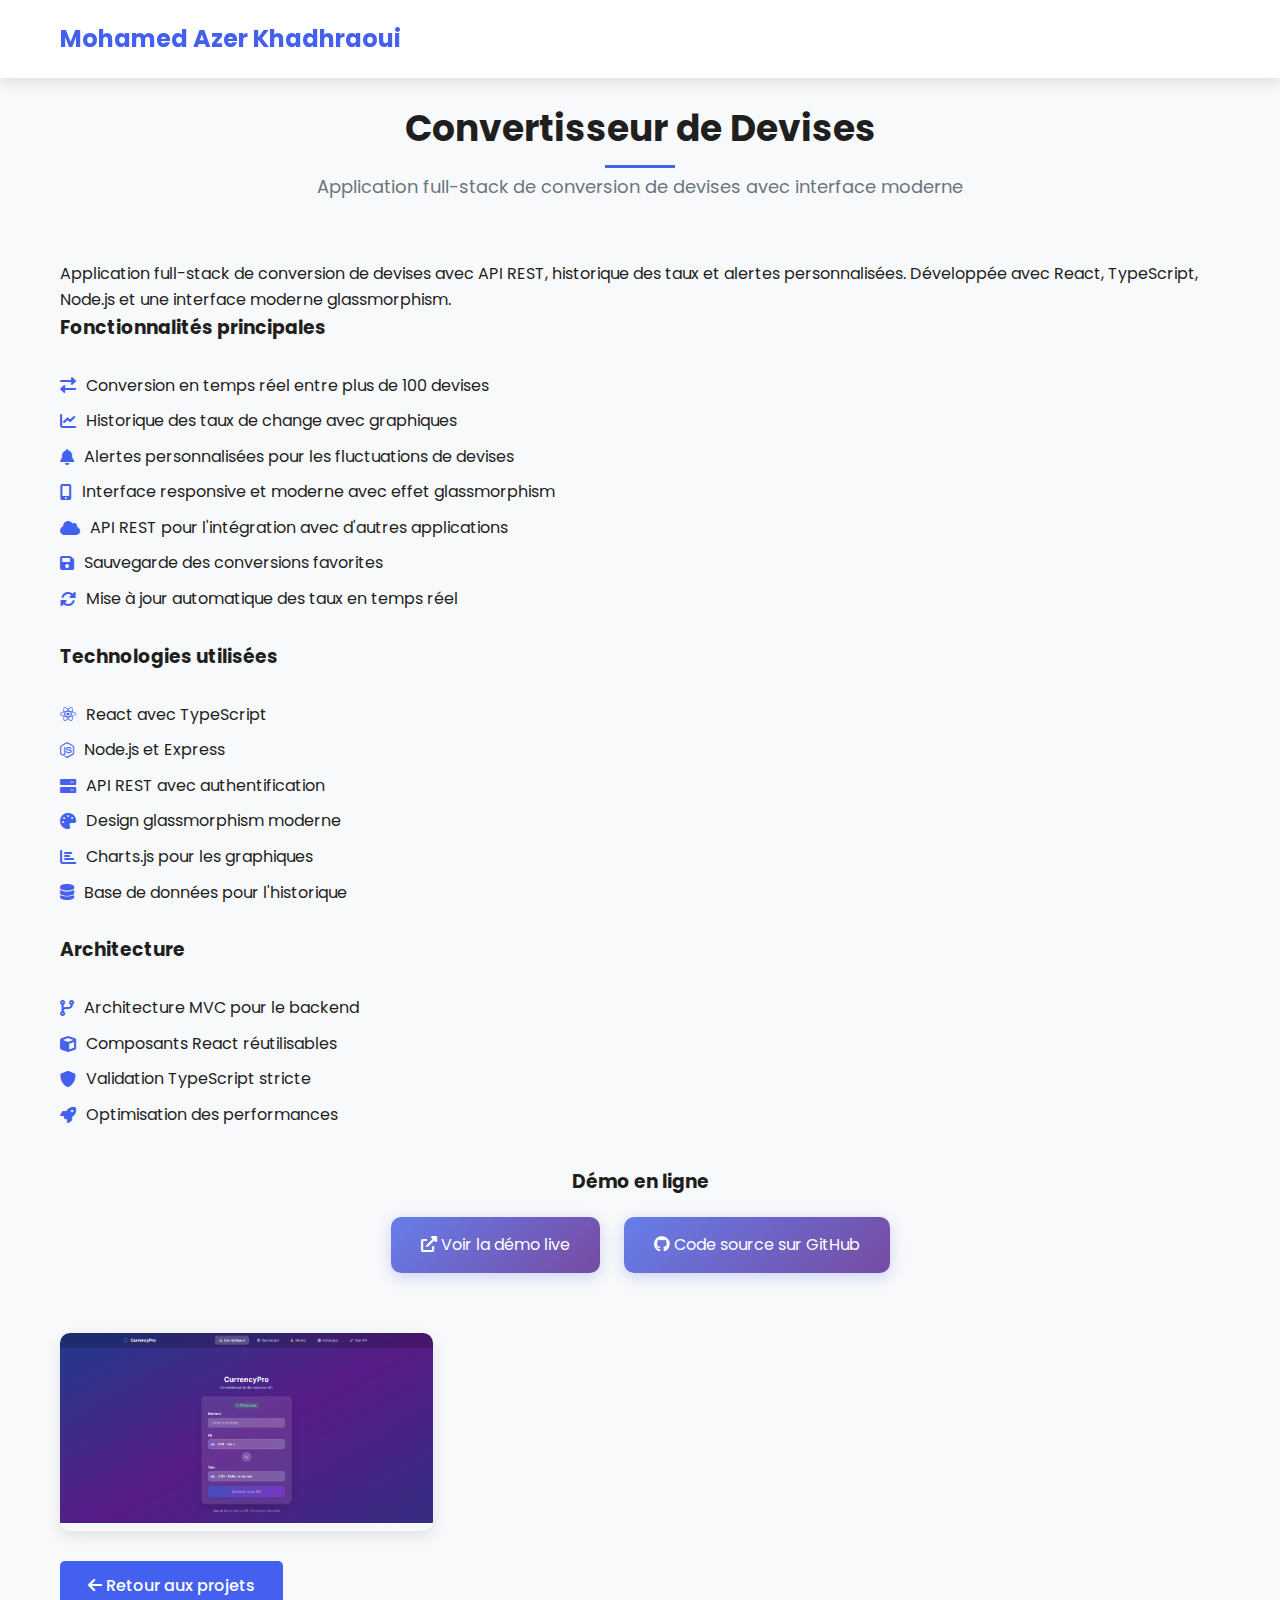
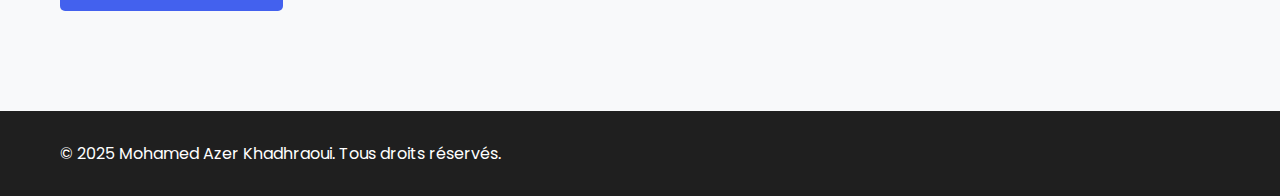
<file: projects/convertisseur.html>
<!DOCTYPE html>
<html lang="fr">
<head>
    <meta charset="UTF-8">
    <meta name="viewport" content="width=device-width, initial-scale=1.0">
    <title>Convertisseur de Devises - Détails du projet</title>
    <link rel="stylesheet" href="../css/style.css">
    <link href="https://fonts.googleapis.com/css2?family=Poppins:wght@300;400;500;600;700&display=swap" rel="stylesheet">
    <link rel="stylesheet" href="https://cdnjs.cloudflare.com/ajax/libs/font-awesome/6.0.0/css/all.min.css">
    <style>
        .project-details {
            padding: 100px 0;
        }
        
        .project-gallery {
            display: grid;
            grid-template-columns: repeat(auto-fill, minmax(300px, 1fr));
            gap: 20px;
            margin-top: 40px;
        }
        
        .gallery-item {
            border-radius: 10px;
            overflow: hidden;
            box-shadow: var(--box-shadow);
        }
        
        .gallery-item img {
            width: 100%;
            height: auto;
            transition: transform 0.3s ease;
        }
        
        .gallery-item:hover img {
            transform: scale(1.05);
        }
        
        .project-video video {
            width: 100%;
            border-radius: 10px;
            box-shadow: var(--box-shadow);
            background-color: #000;
            max-height: 500px;
        }
        
        .features-list {
            margin: 30px 0;
        }
        
        .features-list li {
            margin-bottom: 10px;
            display: flex;
            align-items: center;
        }
        
        .features-list li i {
            margin-right: 10px;
            color: var(--primary-color);
        }
        
        .back-btn {
            display: inline-block;
            margin-top: 30px;
        }
        
        .demo-section {
            margin: 40px 0;
            text-align: center;
        }
        
        .demo-link {
            display: inline-block;
            margin: 20px 10px;
            padding: 15px 30px;
            background: linear-gradient(135deg, #667eea 0%, #764ba2 100%);
            color: white;
            text-decoration: none;
            border-radius: 10px;
            transition: all 0.3s ease;
            box-shadow: 0 4px 15px rgba(102, 126, 234, 0.3);
        }
        
        .demo-link:hover {
            transform: translateY(-2px);
            box-shadow: 0 8px 25px rgba(102, 126, 234, 0.4);
        }
    </style>
</head>
<body>
    <header>
        <div class="container">
            <div class="logo">
                <h1>Mohamed Azer Khadhraoui</h1>
            </div>
        </div>
    </header>

    <section class="project-details">
        <div class="container">
            <div class="section-header">
                <h2>Convertisseur de Devises</h2>
                <p>Application full-stack de conversion de devises avec interface moderne</p>
            </div>
            
            <div class="project-description">
                <p>Application full-stack de conversion de devises avec API REST, historique des taux et alertes personnalisées. Développée avec React, TypeScript, Node.js et une interface moderne glassmorphism.</p>
                
                <h3>Fonctionnalités principales</h3>
                <ul class="features-list">
                    <li><i class="fas fa-exchange-alt"></i> Conversion en temps réel entre plus de 100 devises</li>
                    <li><i class="fas fa-chart-line"></i> Historique des taux de change avec graphiques</li>
                    <li><i class="fas fa-bell"></i> Alertes personnalisées pour les fluctuations de devises</li>
                    <li><i class="fas fa-mobile-alt"></i> Interface responsive et moderne avec effet glassmorphism</li>
                    <li><i class="fas fa-cloud"></i> API REST pour l'intégration avec d'autres applications</li>
                    <li><i class="fas fa-save"></i> Sauvegarde des conversions favorites</li>
                    <li><i class="fas fa-sync-alt"></i> Mise à jour automatique des taux en temps réel</li>
                </ul>
                
                <h3>Technologies utilisées</h3>
                <ul class="features-list">
                    <li><i class="fab fa-react"></i> React avec TypeScript</li>
                    <li><i class="fab fa-node-js"></i> Node.js et Express</li>
                    <li><i class="fas fa-server"></i> API REST avec authentification</li>
                    <li><i class="fas fa-palette"></i> Design glassmorphism moderne</li>
                    <li><i class="fas fa-chart-bar"></i> Charts.js pour les graphiques</li>
                    <li><i class="fas fa-database"></i> Base de données pour l'historique</li>
                </ul>
                
                <h3>Architecture</h3>
                <ul class="features-list">
                    <li><i class="fas fa-code-branch"></i> Architecture MVC pour le backend</li>
                    <li><i class="fas fa-cube"></i> Composants React réutilisables</li>
                    <li><i class="fas fa-shield-alt"></i> Validation TypeScript stricte</li>
                    <li><i class="fas fa-rocket"></i> Optimisation des performances</li>
                </ul>
            </div>
            
            <div class="demo-section">
                <h3>Démo en ligne</h3>
                <a href="https://azer-khadhraoui.github.io/convertisseur-devise/" target="_blank" rel="noopener noreferrer" class="demo-link">
                    <i class="fas fa-external-link-alt"></i> Voir la démo live
                </a>
                <a href="https://github.com/Azer-khadhraoui/convertisseur-devise" target="_blank" rel="noopener noreferrer" class="demo-link">
                    <i class="fab fa-github"></i> Code source sur GitHub
                </a>
            </div>
            
            <div class="project-gallery">
                <div class="gallery-item">
                    <img src="../images/currency.png" alt="Interface principale du convertisseur">
                </div>
            </div>
            
            <a href="../index.html#projects" class="btn btn-primary back-btn">
                <i class="fas fa-arrow-left"></i> Retour aux projets
            </a>
        </div>
    </section>

    <footer>
        <div class="container">
            <div class="footer-content">
                <p>© 2025 Mohamed Azer Khadhraoui. Tous droits réservés.</p>
            </div>
        </div>
    </footer>
</body>
</html>
</file>
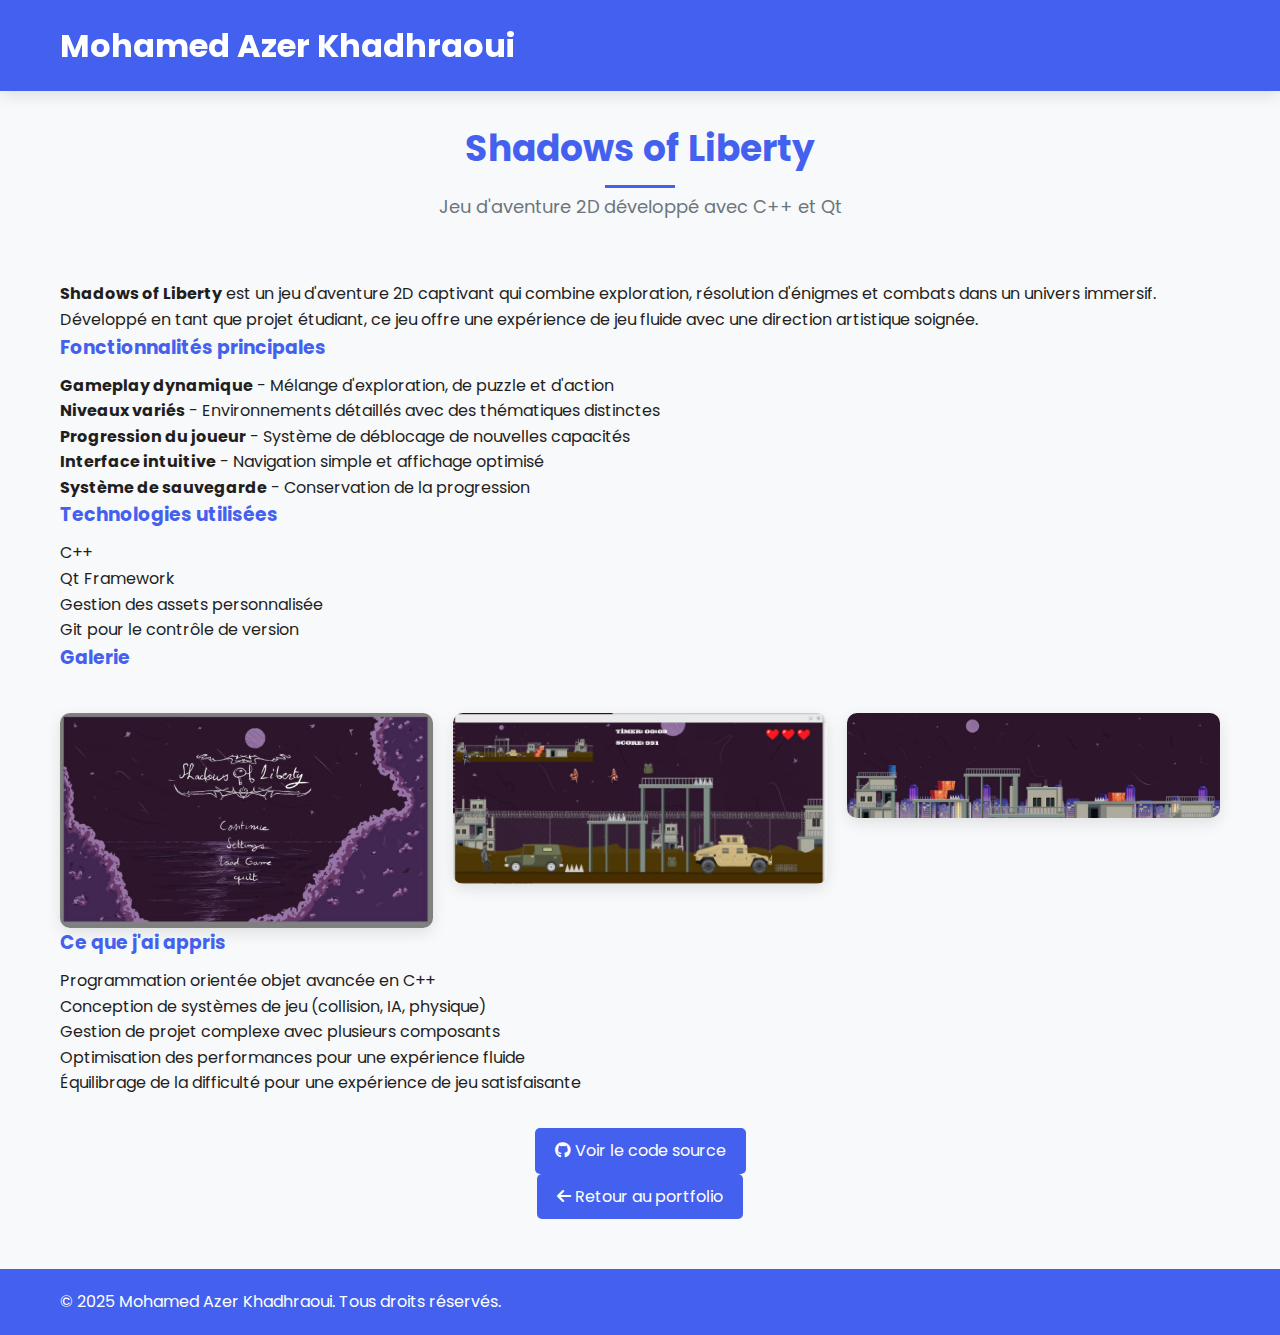
<file: projects/shadows.html>
<!DOCTYPE html>
<html lang="fr">
<head>
    <meta charset="UTF-8">
    <meta name="viewport" content="width=device-width, initial-scale=1.0">
    <title>Shadows of Liberty - Détails du projet</title>
    <link rel="stylesheet" href="../css/style.css">
    <link href="https://fonts.googleapis.com/css2?family=Poppins:wght@300;400;500;600;700&display=swap" rel="stylesheet">
    <link rel="stylesheet" href="https://cdnjs.cloudflare.com/ajax/libs/font-awesome/6.0.0/css/all.min.css">
    <style>
        /* Ajout d'un padding pour éviter que le contenu soit caché par la bannière */
        main.container {
            padding-top: 40px;
        }
        
        .project-details {
            padding: 100px 0;
        }
        
        /* Styles pour la première section avec plus d'espace */
        main.container > section:first-child {
            margin-top: 80px;
        }
        
        .project-gallery {
            display: grid;
            grid-template-columns: repeat(auto-fill, minmax(300px, 1fr));
            gap: 20px;
            margin-top: 40px;
        }
        
        .gallery-item {
            border-radius: 10px;
            overflow: hidden;
            box-shadow: var(--box-shadow);
        }
        
        .gallery-item img {
            width: 100%;
            height: auto;
            transition: transform 0.3s ease;
        }
        
        .gallery-item:hover img {
            transform: scale(1.05);
        }
        
        .project-video video {
            width: 100%;
            border-radius: 10px;
            box-shadow: var(--box-shadow);
            background-color: #000;
            max-height: 500px;
        }
        
        .features-list {
            margin: 30px 0;
        }
        
        .features-list li {
            margin-bottom: 10px;
            display: flex;
            align-items: center;
        }
        
        .features-list li i {
            margin-right: 10px;
            color: var(--primary-color);
        }
        
        .back-btn {
            display: inline-block;
            margin-top: 30px;
        }
        
        /* Ajout de styles pour harmoniser avec aldawry.html */
        header {
            background: var(--primary-color);
            color: white;
        }
        
        .section-header h2 {
            color: var(--primary-color);
        }
        
        h3 {
            color: var(--primary-color);
            border-bottom: 1px solid var(--border-color);
            padding-bottom: 10px;
        }
        
        .btn-primary {
            background: var(--primary-color);
            color: white;
            padding: 10px 20px;
            border-radius: 5px;
            text-decoration: none;
            display: inline-block;
            transition: all 0.3s;
        }
        
        .btn-primary:hover {
            background: var(--secondary-color);
        }
        
        footer {
            background: var(--primary-color);
            color: white;
            padding: 20px 0;
            margin-top: 50px;
        }
        
        .gallery {
            display: grid;
            grid-template-columns: repeat(auto-fill, minmax(300px, 1fr));
            gap: 20px;
            margin-top: 30px;
        }
        
        .gallery img {
            width: 100%;
            height: auto;
            border-radius: 10px;
            box-shadow: var(--box-shadow);
            transition: transform 0.3s;
        }
        
        .gallery img:hover {
            transform: scale(1.05);
        }
    </style>
</head>
<body>
    <header>
        <div class="container">
            <h1>Mohamed Azer Khadhraoui</h1>
        </div>
    </header>

    <main class="container">
        <section>
            <div class="section-header">
                <h2>Shadows of Liberty</h2>
                <p>Jeu d'aventure 2D développé avec C++ et Qt</p>
            </div>
            
            <p><strong>Shadows of Liberty</strong> est un jeu d'aventure 2D captivant qui combine exploration, résolution d'énigmes et combats dans un univers immersif. Développé en tant que projet étudiant, ce jeu offre une expérience de jeu fluide avec une direction artistique soignée.</p>

            <h3>Fonctionnalités principales</h3>
            <ul>
                <li><strong>Gameplay dynamique</strong> - Mélange d'exploration, de puzzle et d'action</li>
                <li><strong>Niveaux variés</strong> - Environnements détaillés avec des thématiques distinctes</li>
                <li><strong>Progression du joueur</strong> - Système de déblocage de nouvelles capacités</li>
                <li><strong>Interface intuitive</strong> - Navigation simple et affichage optimisé</li>
                <li><strong>Système de sauvegarde</strong> - Conservation de la progression</li>
            </ul>

            <h3>Technologies utilisées</h3>
            <ul>
                <li>C++</li>
                <li>Qt Framework</li>
                <li>Gestion des assets personnalisée</li>
                <li>Git pour le contrôle de version</li>
            </ul>
        </section>

        <section>
            <h3>Galerie</h3>
            <div class="gallery">
                <img src="../images/sdh.jfif" alt="Capture d'écran principale de Shadows of Liberty">
                <img src="../images/mmmm.png" alt="Environnement de jeu Shadows of Liberty">
                <img src="../images/gggg.png" alt="Personnage Shadows of Liberty">
            </div>
        </section>

        <section>
            <h3>Ce que j'ai appris</h3>
            <ul>
                <li>Programmation orientée objet avancée en C++</li>
                <li>Conception de systèmes de jeu (collision, IA, physique)</li>
                <li>Gestion de projet complexe avec plusieurs composants</li>
                <li>Optimisation des performances pour une expérience fluide</li>
                <li>Équilibrage de la difficulté pour une expérience de jeu satisfaisante</li>
            </ul>
            
            <div style="text-align: center; margin-top: 2rem;">
                <a href="https://github.com/Azer-khadhraoui/Shadows-Of-Liberty" class="btn-primary" target="_blank">
                    <i class="fab fa-github"></i> Voir le code source
                </a>
            </div>
        </section>

        <section style="text-align: center;">
            <a href="../index.html" class="btn-primary">
                <i class="fas fa-arrow-left"></i> Retour au portfolio
            </a>
        </section>
    </main>

    <footer>
        <div class="container">
            <p>© 2025 Mohamed Azer Khadhraoui. Tous droits réservés.</p>
        </div>
    </footer>
</body>
</html>
</file>
<file: css/style.css>
/* Variables */
:root {
    --primary-color: #4361ee;
    --secondary-color: #3f37c9;
    --dark-color: #1f1f1f;
    --light-color: #f8f9fa;
    --gray-color: #6c757d;
    --success-color: #28a745;
    --danger-color: #dc3545;
    --transition: all 0.3s ease;
    --box-shadow: 0 5px 15px rgba(0, 0, 0, 0.1);
}

/* Reset */
* {
    margin: 0;
    padding: 0;
    box-sizing: border-box;
}

body {
    font-family: 'Poppins', sans-serif;
    color: var(--dark-color);
    line-height: 1.6;
    background-color: #f8f9fa;
}

a {
    text-decoration: none;
    color: var(--dark-color);
}

ul {
    list-style: none;
}

img {
    max-width: 100%;
}

.container {
    max-width: 1200px;
    margin: 0 auto;
    padding: 0 20px;
}

/* Button Styles */
.btn {
    display: inline-block;
    padding: 12px 28px;
    font-size: 16px;
    font-weight: 500;
    border-radius: 5px;
    cursor: pointer;
    transition: var(--transition);
    border: none;
}

.btn-primary {
    background-color: var(--primary-color);
    color: #fff;
}

.btn-primary:hover {
    background-color: var(--secondary-color);
}

.btn-secondary {
    background-color: transparent;
    border: 1px solid var(--primary-color);
    color: var(--primary-color);
}

.btn-secondary:hover {
    background-color: var(--primary-color);
    color: #fff;
}

/* Section Headers */
.section-header {
    text-align: center;
    margin-bottom: 60px;
}

.section-header h2 {
    font-size: 36px;
    margin-bottom: 15px;
    position: relative;
    display: inline-block;
}

.section-header h2::after {
    content: '';
    position: absolute;
    width: 70px;
    height: 3px;
    background-color: var(--primary-color);
    bottom: -10px;
    left: 50%;
    transform: translateX(-50%);
}

.section-header p {
    color: var(--gray-color);
    font-size: 18px;
}

/* Header */
header {
    position: fixed;
    width: 100%;
    top: 0;
    left: 0;
    z-index: 1000;
    background-color: #ffffff;
    box-shadow: var(--box-shadow);
    padding: 20px 0;
    transition: var(--transition);
}

header.scrolled {
    padding: 10px 0;
    background-color: rgba(255, 255, 255, 0.95);
}

header .container {
    display: flex;
    justify-content: space-between;
    align-items: center;
}

.logo h1 {
    font-size: 24px;
    font-weight: 700;
    color: var(--primary-color);
}

nav ul {
    display: flex;
}

nav ul li {
    margin-left: 25px;
}

nav ul li a {
    font-size: 16px;
    font-weight: 500;
    position: relative;
}

nav ul li a::after {
    content: '';
    position: absolute;
    width: 0;
    height: 2px;
    background-color: var(--primary-color);
    left: 0;
    bottom: -5px;
    transition: var(--transition);
}

nav ul li a:hover::after,
nav ul li a.active::after {
    width: 100%;
}

.hamburger {
    display: none;
    cursor: pointer;
    font-size: 24px;
}

/* Hero Section */
.hero {
    padding: 180px 0 100px;
    background-color: #f9f9f9;
    position: relative;
    overflow: hidden;
}

.hero .container {
    display: flex;
    align-items: center;
    justify-content: space-between;
}

.hero-content {
    flex: 1;
    padding-right: 30px;
}

.hero-content h1 {
    font-size: 48px;
    margin-bottom: 15px;
    line-height: 1.2;
}

.hero-content h1 span {
    color: var(--primary-color);
}

.hero-content h2 {
    font-size: 24px;
    font-weight: 500;
    margin-bottom: 20px;
    color: var(--gray-color);
}

.hero-content p {
    font-size: 18px;
    margin-bottom: 30px;
}

.cta-buttons {
    display: flex;
    gap: 15px;
}

.hero-image {
    flex: 1;
    text-align: center;
}

.image-container {
    width: 350px;
    height: 350px;
    border-radius: 50%;  /* Rend l'image circulaire */
    overflow: hidden;
    border: 5px solid #fff;
    box-shadow: 0 5px 15px rgba(0, 0, 0, 0.1);
}

.image-container img {
    width: 100%;
    height: 100%;
    object-fit: cover;  /* Assure que l'image remplit le conteneur sans déformation */
}

/* About Section */
.about {
    padding: 100px 0;
    background-color: #fff;
}

.about-content {
    display: flex;
    align-items: center;
    gap: 40px;
}

.about-text {
    flex: 1;
}

.about-text p {
    margin-bottom: 20px;
    font-size: 16px;
}

.about-details {
    margin: 30px 0;
}

.detail-item {
    display: flex;
    align-items: center;
    margin-bottom: 15px;
}

.detail-item i {
    width: 40px;
    height: 40px;
    background-color: rgba(67, 97, 238, 0.1);
    border-radius: 50%;
    display: flex;
    align-items: center;
    justify-content: center;
    color: var(--primary-color);
    margin-right: 15px;
}

/* Skills Section */
.skills {
    padding: 100px 0;
    background-color: #f9f9f9;
}

.skills-content {
    display: grid;
    grid-template-columns: repeat(auto-fit, minmax(300px, 1fr));
    gap: 30px;
}

.skill-category h3 {
    font-size: 20px;
    margin-bottom: 20px;
    padding-bottom: 10px;
    border-bottom: 1px solid #eee;
}

.skill-item {
    margin-bottom: 20px;
}

.skill-name {
    display: flex;
    align-items: center;
    margin-bottom: 8px;
}

.skill-name i {
    margin-right: 10px;
    font-size: 18px;
    color: var(--primary-color);
}

.skill-bar {
    height: 8px;
    background-color: #e9ecef;
    border-radius: 10px;
    overflow: hidden;
}

.skill-progress {
    height: 100%;
    background-color: var(--primary-color);
    border-radius: 10px;
}

/* Experience Section */
.experience {
    padding: 100px 0;
    background-color: #fff;
}

.experience-timeline {
    position: relative;
    max-width: 800px;
    margin: 0 auto;
}

.experience-timeline::before {
    content: '';
    position: absolute;
    width: 2px;
    height: 100%;
    background-color: #e9ecef;
    left: 50%;
    transform: translateX(-50%);
}

.timeline-item {
    position: relative;
    margin-bottom: 60px;
}

.timeline-dot {
    width: 16px;
    height: 16px;
    background-color: var(--primary-color);
    border-radius: 50%;
    position: absolute;
    left: 50%;
    transform: translateX(-50%);
    top: 20px;
}

.timeline-content {
    position: relative;
    width: calc(50% - 40px);
    padding: 20px;
    background-color: #f8f9fa;
    border-radius: 5px;
    box-shadow: var(--box-shadow);
}

.timeline-item:nth-child(odd) .timeline-content {
    left: 0;
}

.timeline-item:nth-child(even) .timeline-content {
    left: calc(50% + 40px);
}

.timeline-date {
    display: inline-block;
    padding: 5px 15px;
    background-color: var(--primary-color);
    color: #fff;
    border-radius: 20px;
    font-size: 14px;
    margin-bottom: 10px;
}

.timeline-content h3 {
    margin-bottom: 5px;
    font-size: 20px;
}

.timeline-content h4 {
    margin-bottom: 15px;
    font-size: 16px;
    color: var(--gray-color);
}

/* Projects Section */
.projects {
    padding: 100px 0;
    background-color: #f9f9f9;
}

.projects-filter {
    display: flex;
    justify-content: center;
    margin-bottom: 40px;
}

.projects-filter ul {
    display: flex;
    flex-wrap: wrap;
    justify-content: center;
}

.projects-filter li {
    padding: 8px 20px;
    cursor: pointer;
    margin: 5px;
    border-radius: 30px;
    transition: var(--transition);
    background-color: #fff;
    box-shadow: 0 2px 5px rgba(0, 0, 0, 0.05);
}

.projects-filter li.active,
.projects-filter li:hover {
    background-color: var(--primary-color);
    color: #fff;
}

.projects-grid {
    display: grid;
    grid-template-columns: repeat(auto-fill, minmax(320px, 1fr));
    gap: 30px;
}

.project-item {
    border-radius: 10px;
    overflow: hidden;
    box-shadow: var(--box-shadow);
    background-color: #fff;
}

.project-image {
    position: relative;
    overflow: hidden;
    height: 240px;
}

.project-image img {
    width: 100%;
    height: 100%;
    object-fit: cover;
    transition: var(--transition);
}

.project-overlay {
    position: absolute;
    top: 0;
    left: 0;
    width: 100%;
    height: 100%;
    background-color: rgba(67, 97, 238, 0.9);
    display: flex;
    align-items: center;
    justify-content: center;
    opacity: 0;
    transition: var(--transition);
}

.project-item:hover .project-overlay {
    opacity: 1;
}

.project-item:hover .project-image img {
    transform: scale(1.1);
}

.project-info {
    text-align: center;
    color: #fff;
    padding: 20px;
}

.project-info h3 {
    font-size: 20px;
    margin-bottom: 5px;
}

.project-info p {
    font-size: 14px;
    margin-bottom: 15px;
}

.project-link,
.project-github {
    display: inline-block;
    width: 40px;
    height: 40px;
    background-color: #fff;
    border-radius: 50%;
    color: var(--primary-color);
    margin: 0 5px;
    line-height: 40px;
    transition: var(--transition);
}

.project-link:hover,
.project-github:hover {
    background-color: var(--dark-color);
    color: #fff;
}

/* Certifications Section */
.certifications {
    padding: 100px 0;
    background-color: #fff;
}

.certifications-grid {
    display: grid;
    grid-template-columns: repeat(auto-fit, minmax(300px, 1fr));
    gap: 30px;
}

.certification-item {
    display: flex;
    padding: 30px;
    background-color: #f8f9fa;
    border-radius: 10px;
    box-shadow: var(--box-shadow);
    transition: var(--transition);
}

.certification-item:hover {
    transform: translateY(-5px);
}

.certification-icon {
    font-size: 40px;
    margin-right: 20px;
    color: var(--primary-color);
}

.certification-content h3 {
    font-size: 18px;
    margin-bottom: 10px;
}

.certification-content p {
    color: var(--gray-color);
    font-size: 14px;
}

/* Contact Section */
.contact {
    padding: 100px 0;
    background-color: #f9f9f9;
}

.contact-content {
    display: grid;
    grid-template-columns: repeat(2, 1fr);
    gap: 40px;
}

.contact-item {
    display: flex;
    align-items: center;
    margin-bottom: 30px;
}

.contact-item i {
    width: 60px;
    height: 60px;
    background-color: rgba(67, 97, 238, 0.1);
    border-radius: 50%;
    display: flex;
    align-items: center;
    justify-content: center;
    font-size: 24px;
    color: var(--primary-color);
    margin-right: 20px;
}

.contact-item h3 {
    font-size: 18px;
    margin-bottom: 5px;
}

.social-links {
    display: flex;
    margin-top: 30px;
}

.social-link {
    width: 40px;
    height: 40px;
    background-color: var(--primary-color);
    color: #fff;
    border-radius: 50%;
    display: flex;
    align-items: center;
    justify-content: center;
    margin-right: 10px;
    transition: var(--transition);
}

.social-link:hover {
    background-color: var(--dark-color);
}

.contact-form .form-group {
    margin-bottom: 20px;
}

.contact-form input,
.contact-form textarea {
    width: 100%;
    padding: 12px 20px;
    border: 1px solid #ddd;
    border-radius: 5px;
    font-family: 'Poppins', sans-serif;
    font-size: 16px;
    transition: var(--transition);
}

.contact-form textarea {
    height: 150px;
    resize: none;
}

.contact-form input:focus,
.contact-form textarea:focus {
    outline: none;
    border-color: var(--primary-color);
}

/* Footer */
footer {
    background-color: var(--dark-color);
    color: #fff;
    padding: 30px 0;
}

.footer-content {
    display: flex;
    justify-content: space-between;
    align-items: center;
}

.footer-links a {
    color: #fff;
    margin-left: 20px;
    transition: var(--transition);
}

.footer-links a:hover {
    color: var(--primary-color);
}

/* Media Queries */
@media (max-width: 992px) {
    .hero .container {
        flex-direction: column;
        text-align: center;
    }
    
    .hero-content {
        padding-right: 0;
        margin-bottom: 40px;
    }
    
    .cta-buttons {
        justify-content: center;
    }
    
    .about-content {
        flex-direction: column;
    }
    
    .timeline-content {
        width: calc(100% - 40px);
        left: 40px !important;
    }
    
    .timeline-item:nth-child(even) .timeline-content {
        left: 40px;
    }
    
    .experience-timeline::before {
        left: 0;
    }
    
    .timeline-dot {
        left: 0;
    }
    
    .contact-content {
        grid-template-columns: 1fr;
    }
    
    .footer-content {
        flex-direction: column;
        gap: 20px;
    }
}

@media (max-width: 768px) {
    nav ul {
        position: fixed;
        background-color: #fff;
        top: 80px;
        left: -100%;
        width: 100%;
        height: calc(100vh - 80px);
        flex-direction: column;
        align-items: center;
        justify-content: center;
        transition: var(--transition);
        z-index: 999;
    }
    
    nav ul.show {
        left: 0;
    }
    
    nav ul li {
        margin: 15px 0;
    }
    
    .hamburger {
        display: block;
    }
}
</file>
